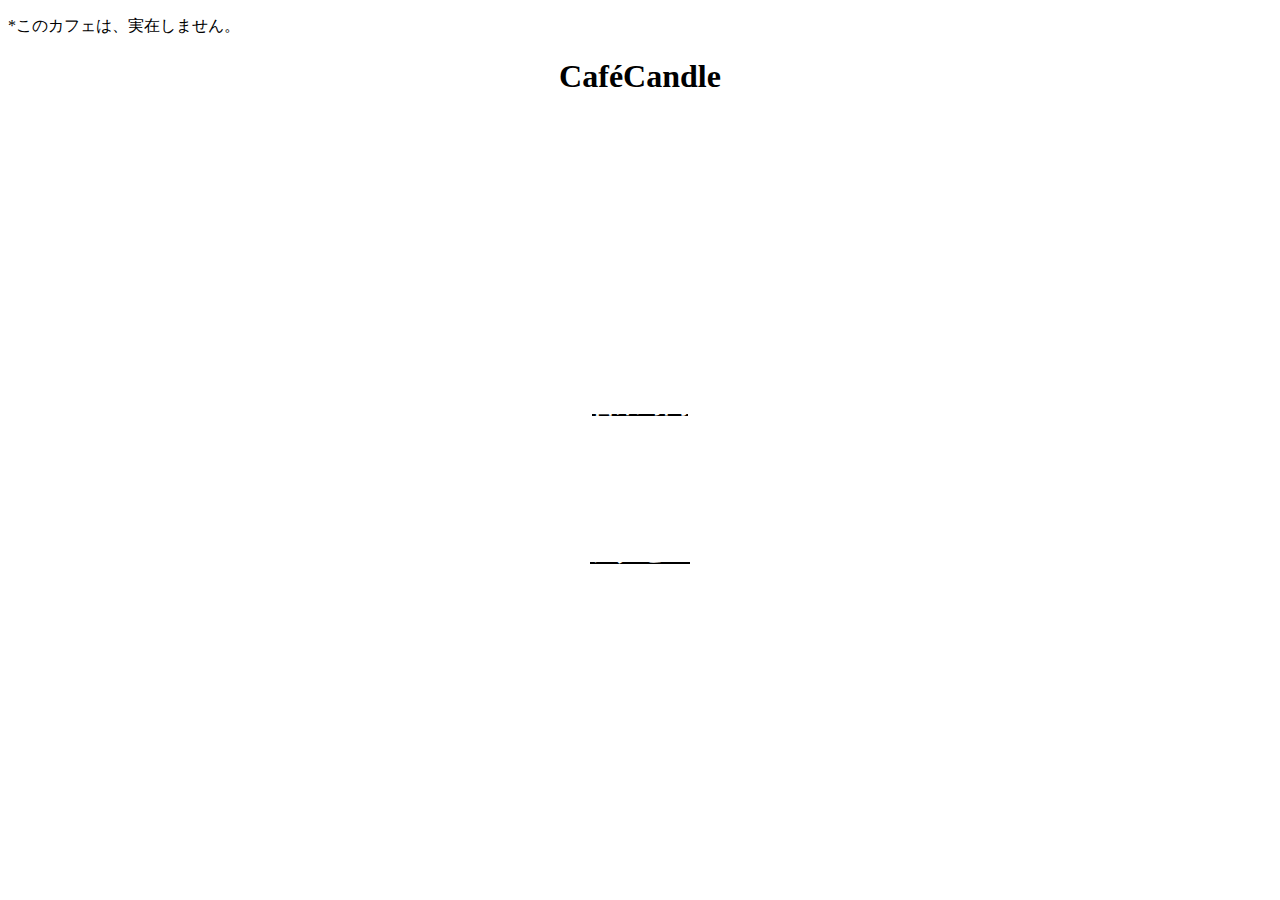
<file: Cafe.html>
<!DOCTYPE html>
<html>
  <head>
    <meta charset="UTF-8">
    <title>CaféCandle</title>
  </head>
  <header></header>
  <body background ="http://www.tmyun.com/mid/yun_1986.jpg">
    <p>*このカフェは、実在しません。</p>
    <h1 class ="title" style="text-align:center">CaféCandle</h1>
    <h3 class ="subtitle" style="text-align:right"　vertical-align = "top"><font color="#fff">ココの空はあなた色</font></h3><br/><br/><br/>
    <p style="text-align:center"><font color = "#fff">日々頑張り、疲れているあなたに<br>最上級の癒しをお届けします<br>好きな景色、好きな空間誰もいないこの場所で<br>この非日常を体感しませんか？</font></p><br/><br/>
    <h2 style="text-align:center"><u class="under"><font color="#fff">営業時間</font></u></h2>
    <h4 style="text-align:center"><font color="#fff">14:00 - 24:00</font></h4><br/><br/>
    <h2 style="text-align:center"><u class="under"><font color="#fff">アクセス</font></u></h2>
    <h4 style="text-align:center"><font color="#fff">恵比寿駅から徒歩５分<br>広尾タワー8階</font></h4>
  </body>
</html>
</file>
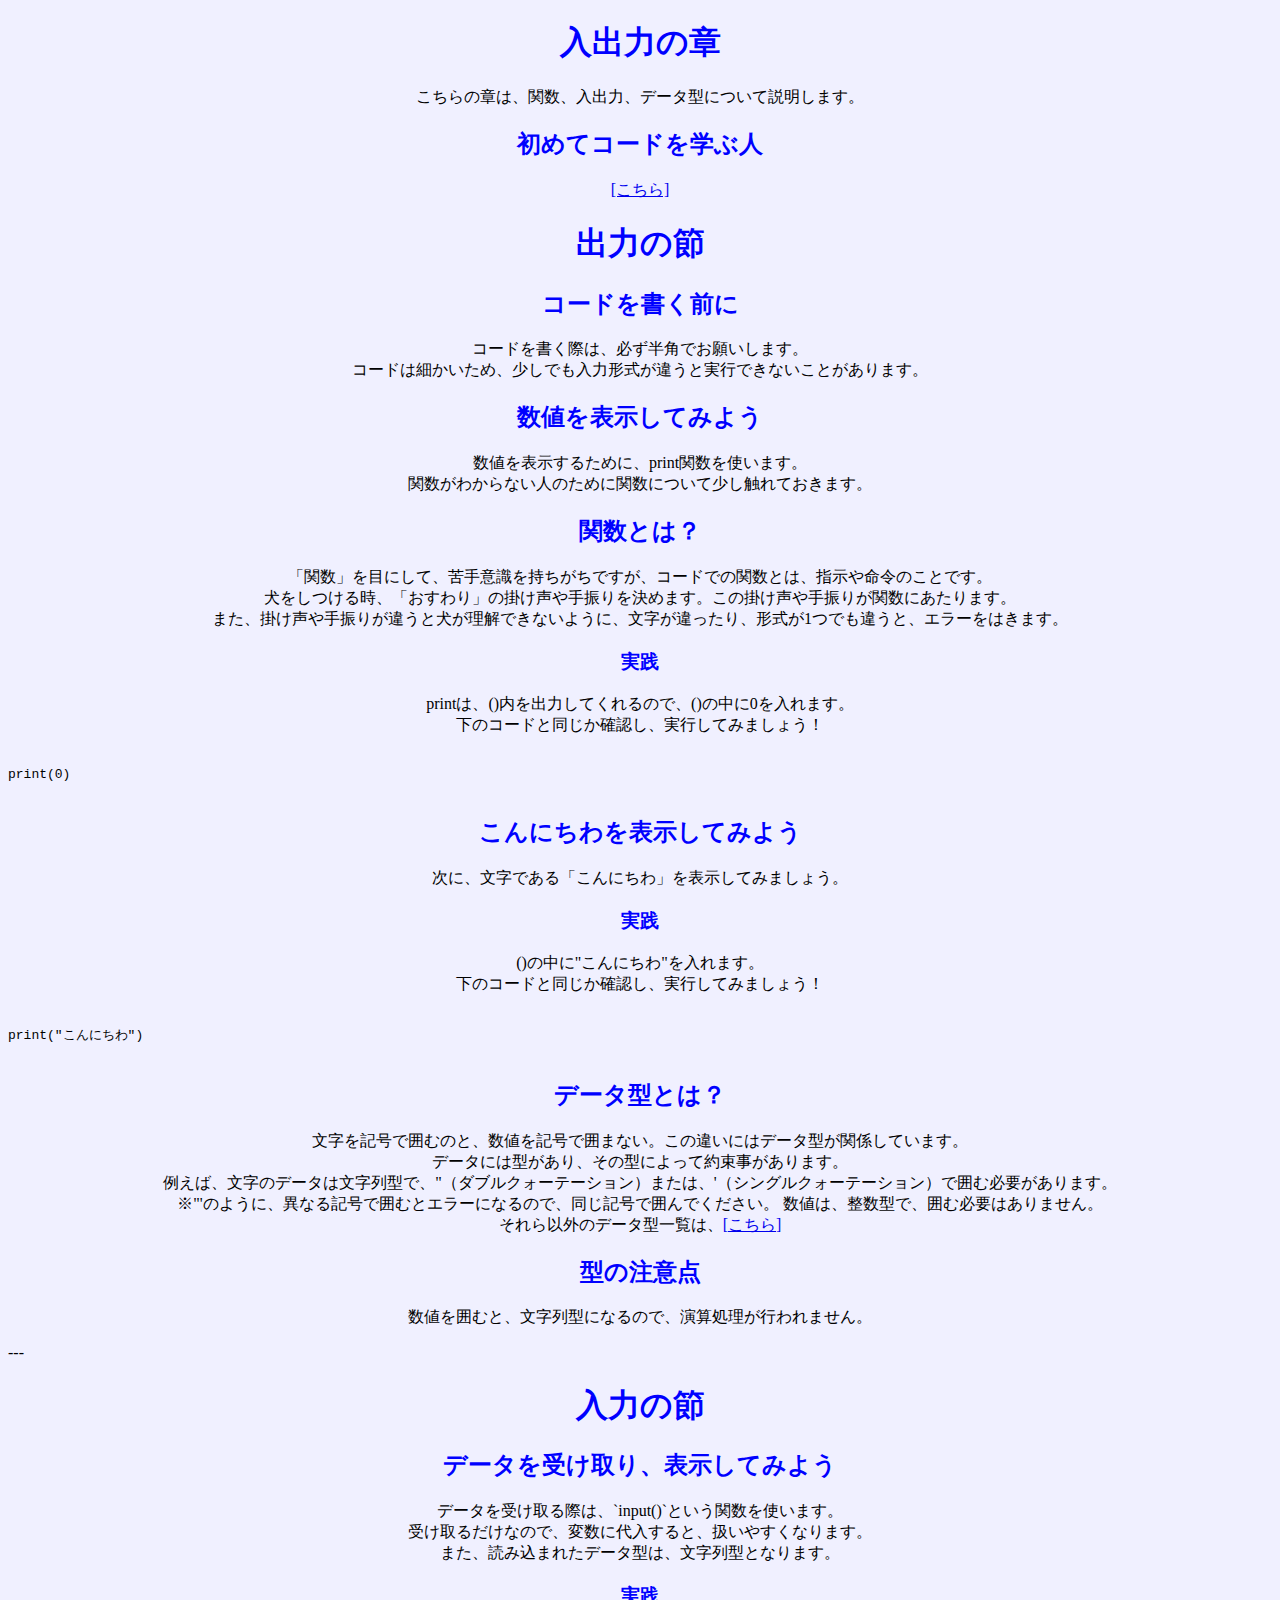
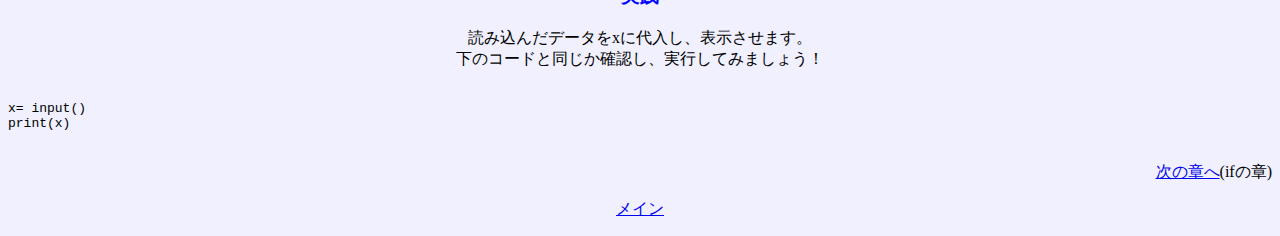
<file: Chapter01.html>
<!DOCTYPE html>
<html>
  <head>
    <meta charset="UTF-8">
    <link rel="stylesheet" href="Standerdstyle.css">
  </head>
  <body>
    <h1>入出力の章</h1>
    <p>
      こちらの章は、関数、入出力、データ型について説明します。
    </p>
    <h2>初めてコードを学ぶ人</h2>
    <p>
      <a href="../Chapter00.html">[こちら]</a>
    </p>
    <h1>出力の節</h1>
    <h2>コードを書く前に</h2>
    <p>
      コードを書く際は、必ず半角でお願いします。<br>
      コードは細かいため、少しでも入力形式が違うと実行できないことがあります。
    </p>
    <h2>数値を表示してみよう</h2>
    <p>
      数値を表示するために、print関数を使います。<br>
      関数がわからない人のために関数について少し触れておきます。
    </p>
    <h2>関数とは？</h2>
    <p>
      「関数」を目にして、苦手意識を持ちがちですが、コードでの関数とは、指示や命令のことです。<br>
      犬をしつける時、「おすわり」の掛け声や手振りを決めます。この掛け声や手振りが関数にあたります。<br>
      また、掛け声や手振りが違うと犬が理解できないように、文字が違ったり、形式が1つでも違うと、エラーをはきます。<br>
    </p>
    <h3>実践</h3>
    <p>
      printは、()内を出力してくれるので、()の中に0を入れます。<br>
      下のコードと同じか確認し、実行してみましょう！
    </p>
    <pre>
<code>
print(0)
</code>
</pre>
    <h2>こんにちわを表示してみよう</h2>
    <p>
      次に、文字である「こんにちわ」を表示してみましょう。
    </p>
    <h3>実践</h3>
    <p>
      ()の中に"こんにちわ"を入れます。<br>
      下のコードと同じか確認し、実行してみましょう！
    </p>
    <pre>
<code>
print("こんにちわ")
</code>
</pre>
    <h2>データ型とは？</h2>
    <p>
      文字を記号で囲むのと、数値を記号で囲まない。この違いにはデータ型が関係しています。<br>
      データには型があり、その型によって約束事があります。<br>
      例えば、文字のデータは文字列型で、"（ダブルクォーテーション）または、'（シングルクォーテーション）で囲む必要があります。<br>
      ※"'のように、異なる記号で囲むとエラーになるので、同じ記号で囲んでください。
      数値は、整数型で、囲む必要はありません。<br>
      それら以外のデータ型一覧は、<a href="Chapter05.html">[こちら]</a><br>
    </p>
    <h2>型の注意点</h2>
    <p>
      数値を囲むと、文字列型になるので、演算処理が行われません。<br>
    </p>
    ---
    <h1>入力の節</h1>
    <h2>データを受け取り、表示してみよう</h2>
    <p>
      データを受け取る際は、`input()`という関数を使います。<br>
      受け取るだけなので、変数に代入すると、扱いやすくなります。<br>
      また、読み込まれたデータ型は、文字列型となります。
    </p>
    <h3>実践</h3>
    <p>
      読み込んだデータをxに代入し、表示させます。<br>
      下のコードと同じか確認し、実行してみましょう！
    </p>
    <pre>
<code>
x= input()
print(x)
</code>
</pre>
    <p style="text-align:right">
      <a href="Chapter02.html">次の章へ</a>(ifの章)
    </p>
    <p style="text-align:center">
      <a href="Pymain.html">メイン</a>
    </p>
  </body>
</html>
</file>
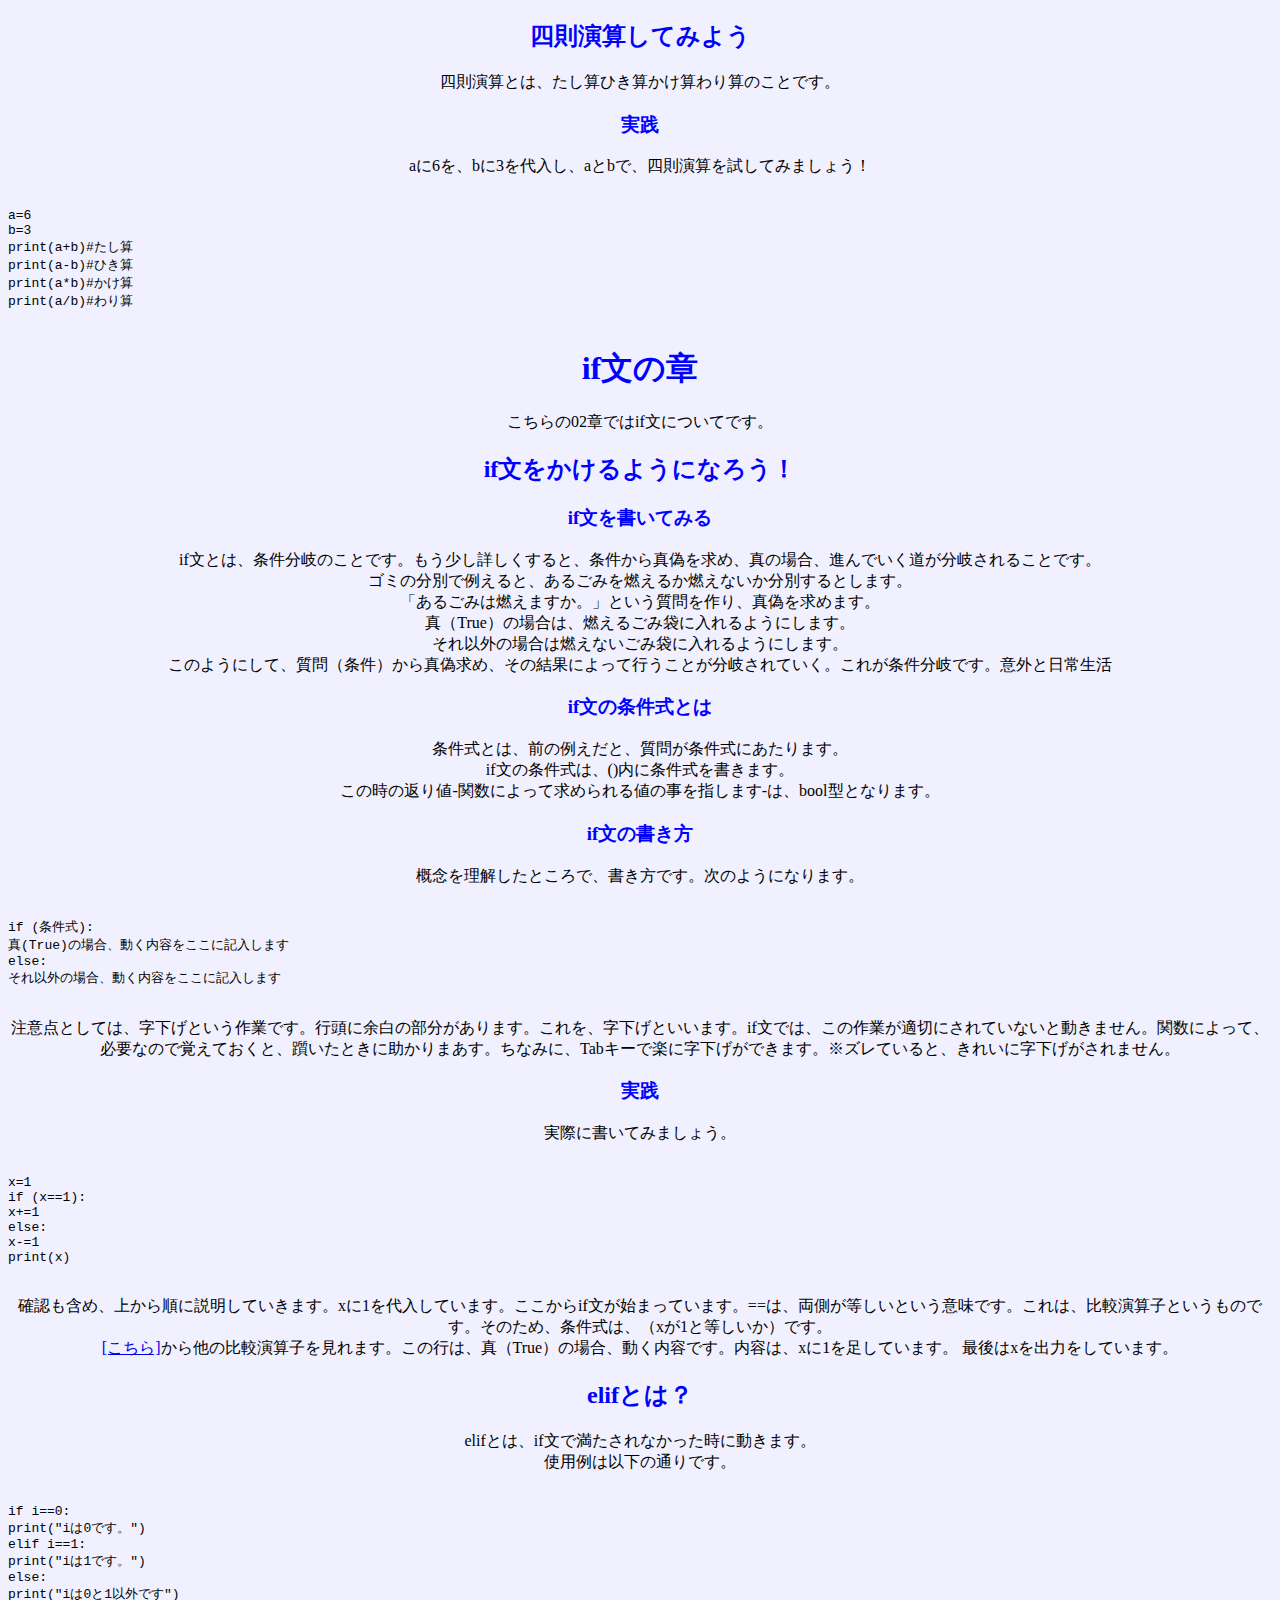
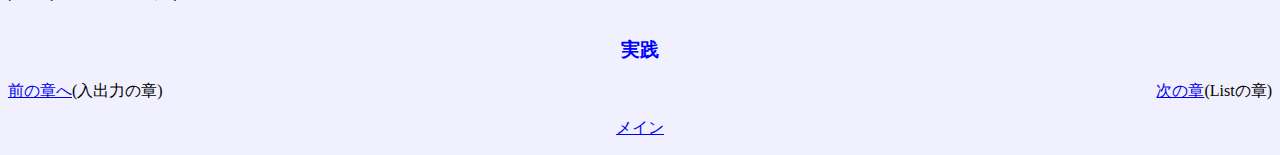
<file: Chapter02.html>
<!DOCTYPE html>
<html>
  <head>
    <meta charset="UTF-8">
    <link rel="stylesheet" href="Standerdstyle.css">
  </head>
  <body>
    <h2>四則演算してみよう</h2>
    <p>
      四則演算とは、たし算ひき算かけ算わり算のことです。
      <h3>実践</h3>
      <p>
        aに6を、bに3を代入し、aとbで、四則演算を試してみましょう！
        <pre>
<code>
a=6
b=3
print(a+b)#たし算
print(a-b)#ひき算
print(a*b)#かけ算
print(a/b)#わり算
</code>
</pre>
        <div class="Textcenter">
          <h1>if文の章</h1>
          <p>
            こちらの02章ではif文についてです。<br>
          </p>
          <h2>if文をかけるようになろう！</h2>
          <h3>if文を書いてみる</h3>
          <p>
            if文とは、条件分岐のことです。もう少し詳しくすると、条件から真偽を求め、真の場合、進んでいく道が分岐されることです。<br>
            ゴミの分別で例えると、あるごみを燃えるか燃えないか分別するとします。<br>
            「あるごみは燃えますか。」という質問を作り、真偽を求めます。<br>
            真（True）の場合は、燃えるごみ袋に入れるようにします。<br>
            それ以外の場合は燃えないごみ袋に入れるようにします。<br>
            このようにして、質問（条件）から真偽求め、その結果によって行うことが分岐されていく。これが条件分岐です。意外と日常生活<br>
          </p>
          <h3>if文の条件式とは</h3>
          <p>
            条件式とは、前の例えだと、質問が条件式にあたります。<br>
            if文の条件式は、()内に条件式を書きます。<br>
            この時の返り値-関数によって求められる値の事を指します-は、bool型となります。<br>
          </p>
          <h3>if文の書き方</h3>
          <p>
            概念を理解したところで、書き方です。次のようになります。
          </p>
          <pre>
<code>
if (条件式):
真(True)の場合、動く内容をここに記入します
else:
それ以外の場合、動く内容をここに記入します    
</code>
</pre>
          <p>
            注意点としては、字下げという作業です。行頭に余白の部分があります。これを、字下げといいます。if文では、この作業が適切にされていないと動きません。関数によって、必要なので覚えておくと、躓いたときに助かりまあす。ちなみに、Tabキーで楽に字下げができます。※ズレていると、きれいに字下げがされません。
          </p>
          <h3>実践</h3>
          <p>
            実際に書いてみましょう。
          </p>
          <pre>
<py-script>
x=1
if (x==1):
x+=1
else:
x-=1
print(x)
</py-script>
</pre>
          <p>
            確認も含め、上から順に説明していきます。xに1を代入しています。ここからif文が始まっています。==は、両側が等しいという意味です。これは、比較演算子というものです。そのため、条件式は、（xが1と等しいか）です。<br>
            <a href="Chapter06.hmtl">[こちら]</a>から他の比較演算子を見れます。この行は、真（True）の場合、動く内容です。内容は、xに1を足しています。 最後はxを出力をしています。
          </p>
          <h2>elifとは？</h2>
          <p>
            elifとは、if文で満たされなかった時に動きます。<br/>
            使用例は以下の通りです。<br/>
          </p>
          <pre>
<code>
if i==0:
print("iは0です。")
elif i==1:
print("iは1です。")
else:
print("iは0と1以外です")
</code>
</pre>
          <div class="Textcenter">
            <h3>実践</h3>
            <p>
            </p>
            <p>
              <DIV style="text-align:right;float:right;"><a href="Chapter03.html">次の章</a>(Listの章)</DIV>
              <a href="Chapter01.html">前の章へ</a>(入出力の章)
            </p>
            <p style="text-align:center">
              <a href="Pymain.html">メイン</a>
            </p>
</file>
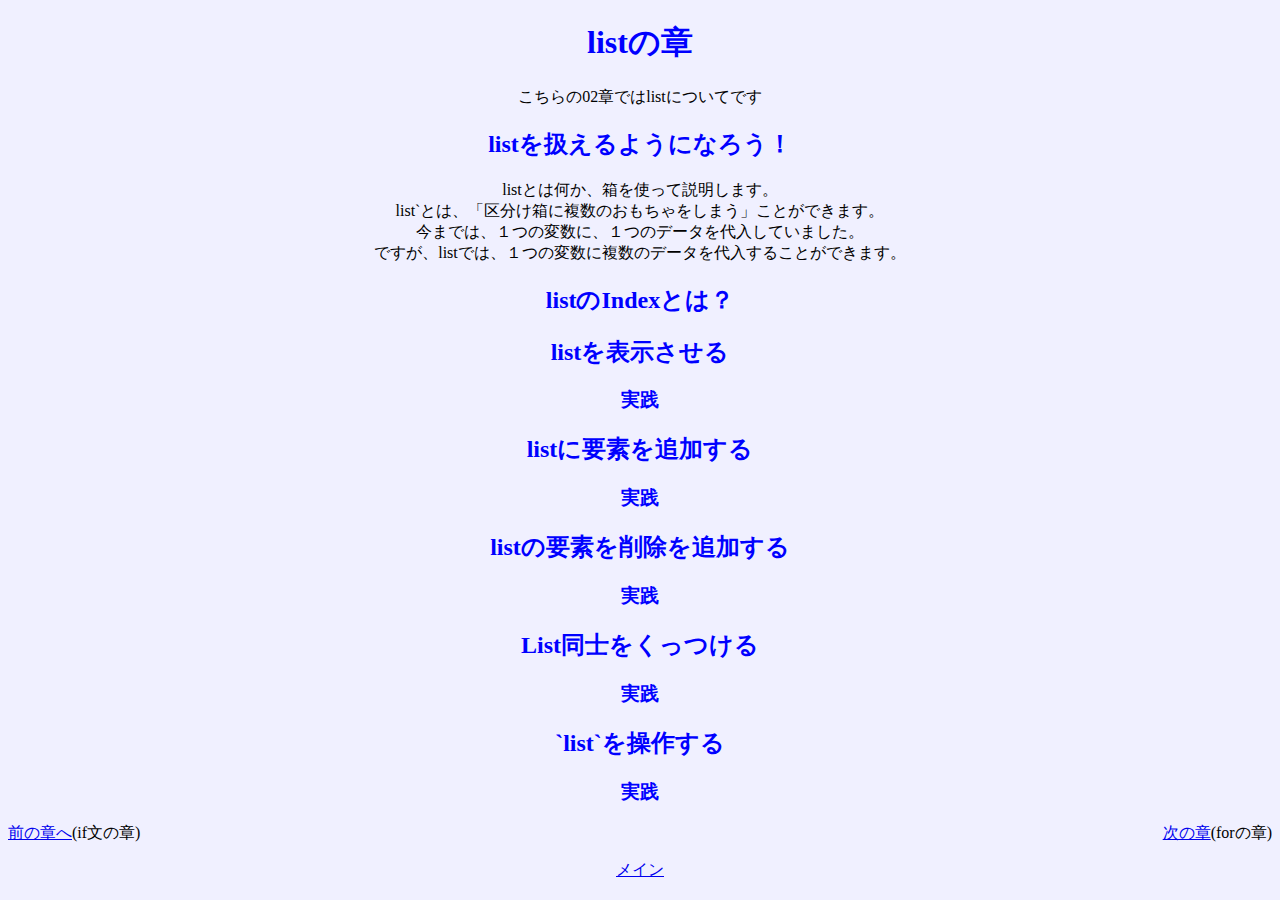
<file: Chapter03.html>
<!DOCTYPE html>
<html>
  <head>
    <meta charset="UTF-8">
    <title>Chapter03</title>
    <link rel="stylesheet" href="Standerdstyle.css">
  </head>
  <body>
    <h1>listの章</h1>
    <p>
      こちらの02章ではlistについてです
    </p>
    <h2>listを扱えるようになろう！</h2>
    <p>
      listとは何か、箱を使って説明します。<br>
      list`とは、「区分け箱に複数のおもちゃをしまう」ことができます。<br>
      今までは、１つの変数に、１つのデータを代入していました。<br>
      ですが、listでは、１つの変数に複数のデータを代入することができます。<br>
    </p>
    <h2>listのIndexとは？</h2>
    <p>

    </p>
    <h2>listを表示させる</h2>
    <p>

    </p>
    <h3>実践</h3>
    <p>

    </p>
    <h2>listに要素を追加する</h2>
    <p>

    </p>
    <h3>実践</h3>
    <p>

    </p>
    <h2>listの要素を削除を追加する</h2>
    <p>

    </p>
    <h3>実践</h3>
    <p>

    </p>
    <h2>List同士をくっつける</h2>
    <p>

    </p>
    <h3>実践</h3>
    <p>

    </p>
    <h2>`list`を操作する</h2>
    <p>

    </p>
    <h3>実践</h3>
    <p>

    </p>
    <p>
      <DIV style="text-align:right;float:right;"><a href="Chapter04.html">次の章</a>(forの章)</DIV>
      <a href="Chapter02.html">前の章へ</a>(if文の章)
    </p>
    <p style="text-align:center">
      <a href="Pymain.html">メイン</a>
    </p>
  </body>
</file>
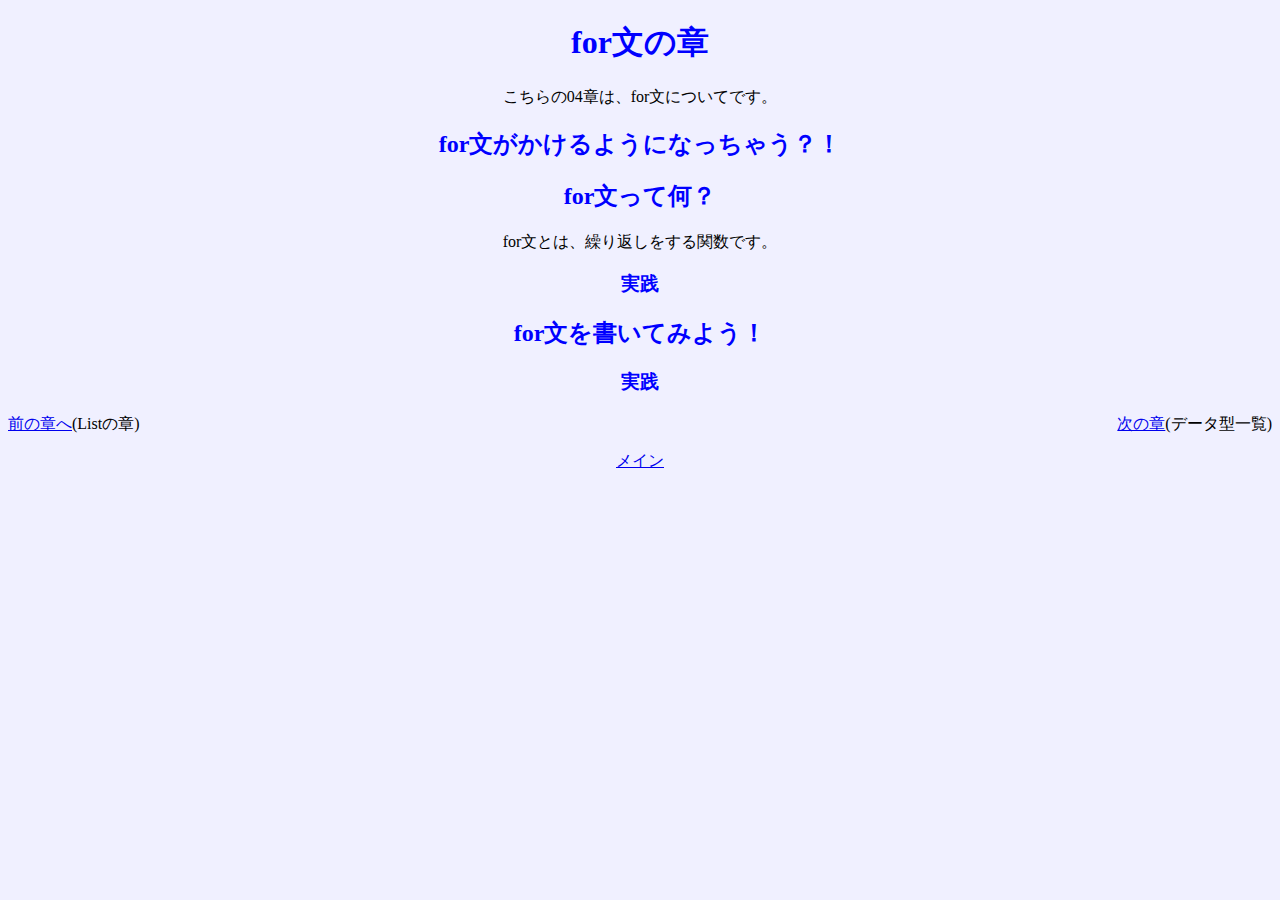
<file: Chapter04.html>
<!DOCTYPE html>
<html>
  <head>
    <meta charset="UTF-8">
    <title>Chapter04</title>
    <link rel="stylesheet" href="Standerdstyle.css">
  </head>
  <body>
    <h1>for文の章</h1>
    <p>
    こちらの04章は、for文についてです。
    </p>
    <h2>for文がかけるようになっちゃう？！</h2>  
    <h2>for文って何？</h2>
    <p>
    for文とは、繰り返しをする関数です。
    </p>
    <h3>実践</h3>
    <p>

    </p>
    <h2>for文を書いてみよう！</h2>
    <p>

    </p>
    <h3>実践</h3>  
    <p>
      
    </p>
    <p>
      <DIV style="text-align:right;float:right;"><a href="Chapter05.html">次の章</a>(データ型一覧)</DIV>
      <a href="Chapter03.html">前の章へ</a>(Listの章)
    </p>
    <p style="text-align:center">
      <a href="Pymain.html">メイン</a>
    </p>
  </body>
</html>
</file>
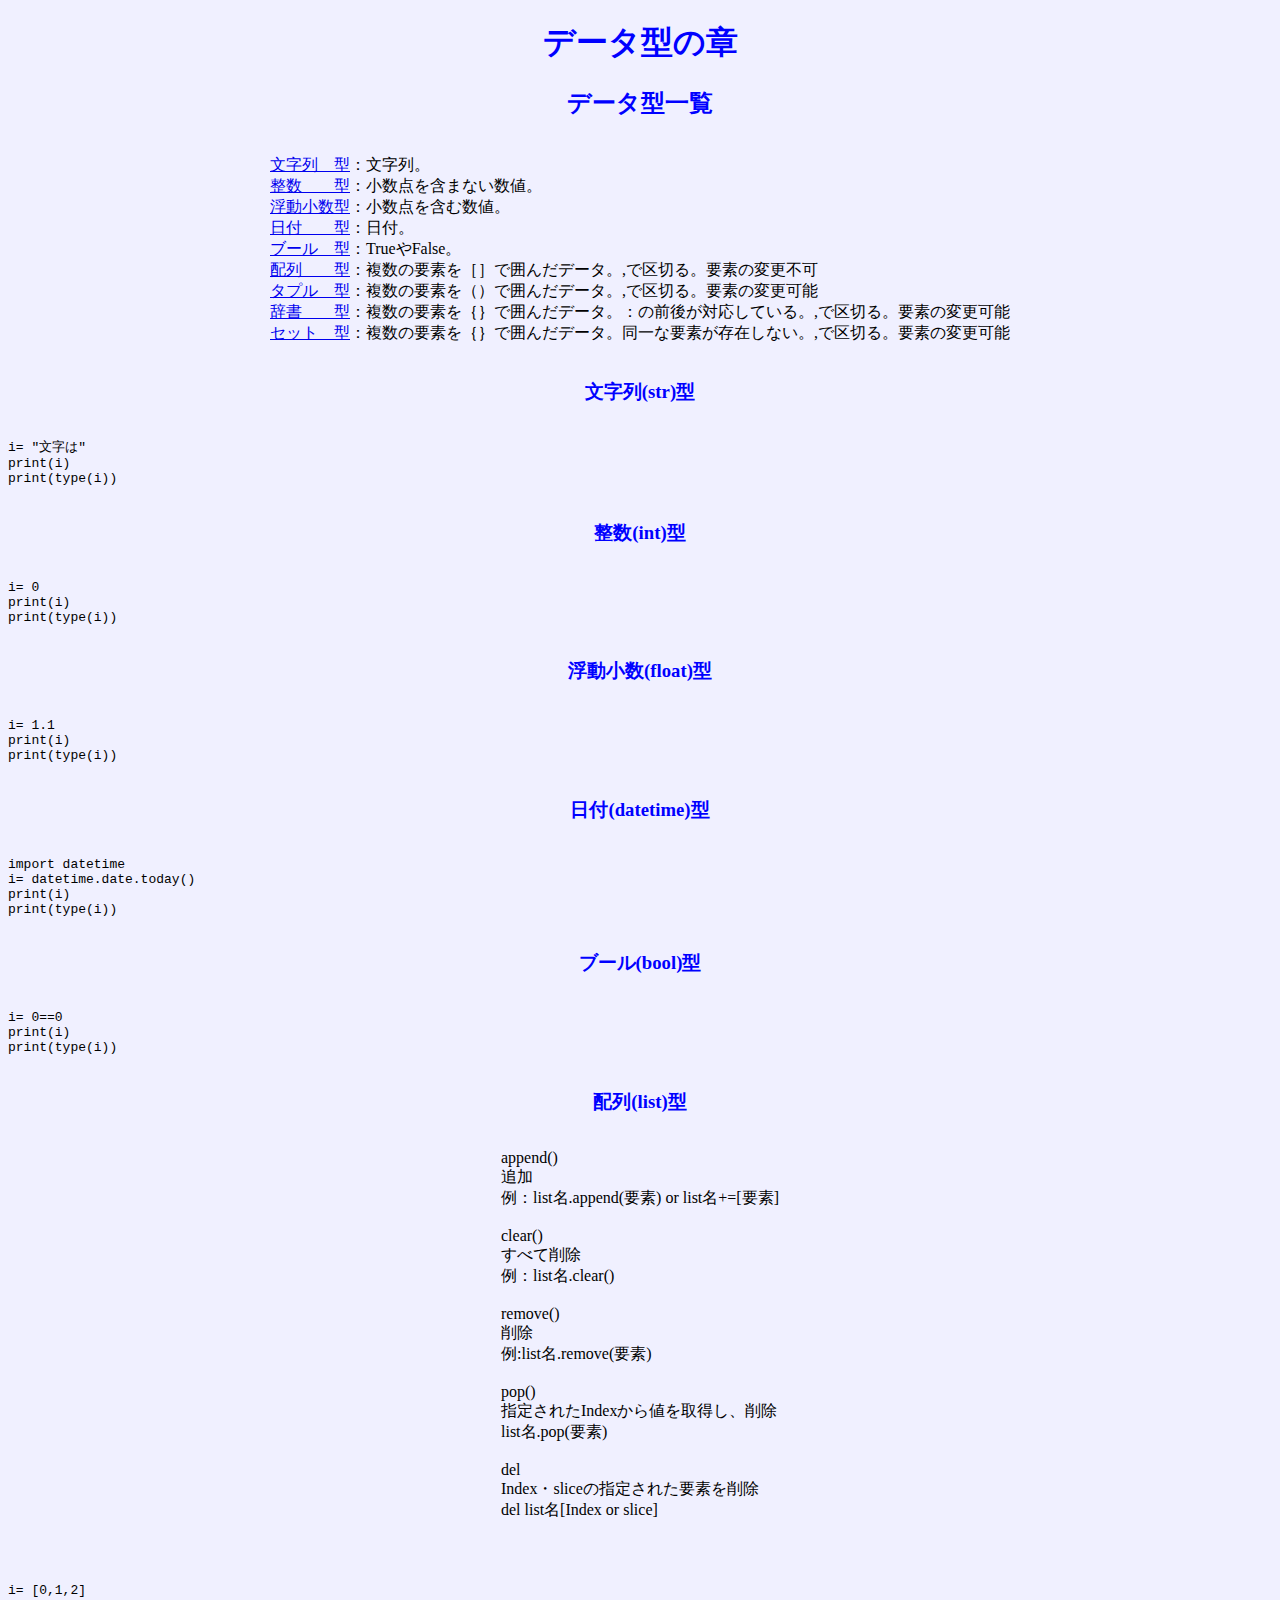
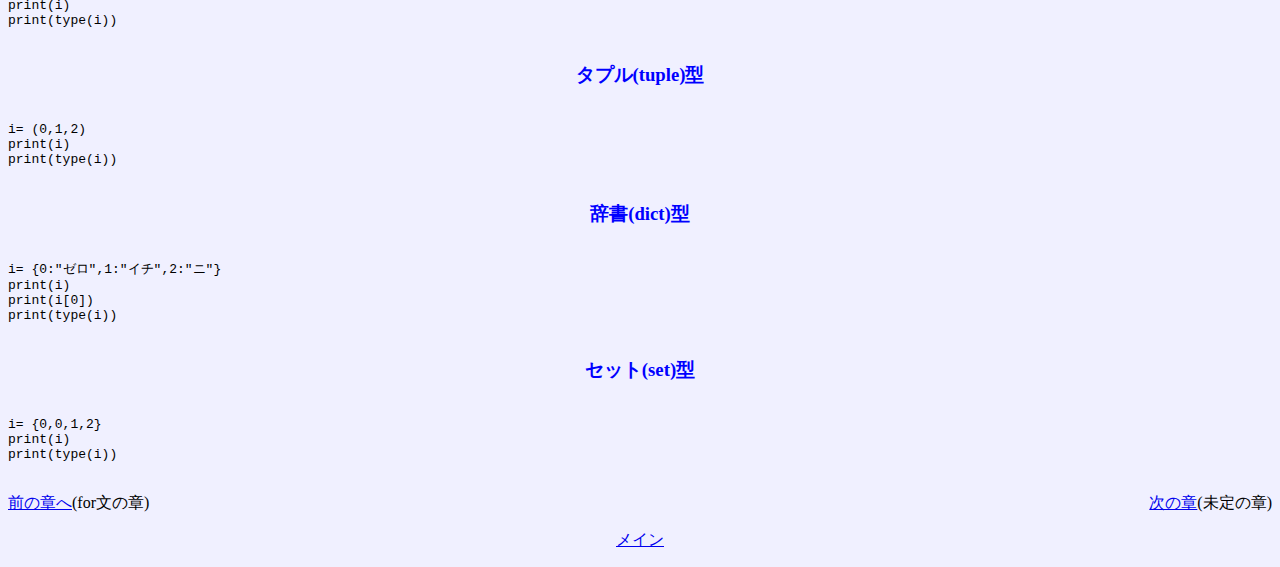
<file: Chapter05.html>
<!DOCTYPE html>
<html>
  <head>
    <meta charset="UTF-8">
    <title>Chapter05</title>
    <link rel="stylesheet" href="Standerdstyle.css">
  </head>
  <body>
    <h1>データ型の章</h1>
    <h2>データ型一覧</h2>
    <div class="center_box">
      <p>
        <a href="#文字列">文字列　型</a>：文字列。<br>
        <a href="#整数">整数　　型</a>：小数点を含まない数値。<br>
        <a href="#浮動小数">浮動小数型</a>：小数点を含む数値。<br>
        <a href="#日付">日付　　型</a>：日付。<br>
        <a href="#ブール">ブール　型</a>：TrueやFalse。<br>
        <a href="#配列">配列　　型</a>：複数の要素を［］で囲んだデータ。,で区切る。要素の変更不可<br>
        <a href="#タプル">タプル　型</a>：複数の要素を（）で囲んだデータ。,で区切る。要素の変更可能<br>
        <a href="#辞書">辞書　　型</a>：複数の要素を｛｝で囲んだデータ。：の前後が対応している。,で区切る。要素の変更可能<br>
        <a href="#セット">セット　型</a>：複数の要素を｛｝で囲んだデータ。同一な要素が存在しない。,で区切る。要素の変更可能<br>
      </p>
    </div>

    <h3><a id="文字列">文字列(str)型</a></h3>
    <pre>
<code>
i= "文字は"
print(i)
print(type(i))          
</code>
</pre>      
    <h3><a id="整数">整数(int)型</a></h3>
    <pre>
<code>
i= 0
print(i)
print(type(i))          
</code>
</pre>
    <h3><a id="浮動小数">浮動小数(float)型</a></h3>
    <pre>
<code>
i= 1.1
print(i)
print(type(i))          
</code>
</pre>
    <h3><a id="日付">日付(datetime)型</a></h3>
    <pre>
<code>
import datetime
i= datetime.date.today()
print(i)
print(type(i))
</code>
</pre>
    <h3><a id="ブール">ブール(bool)型</a></h3>
    <pre>
<code>
i= 0==0 
print(i)
print(type(i))
</code>
</pre>
    <h3><a id="配列">配列(list)型</a></h3>
    <div class="center_box">
      <p>
        append()<br>
        追加<br>
        例：list名.append(要素) or list名+=[要素]<br><br>

        clear()<br>
        すべて削除<br>
        例：list名.clear()<br><br>

        remove()<br>
        削除<br>
        例:list名.remove(要素)<br><br>

        pop()<br>
        指定されたIndexから値を取得し、削除<br> 
        list名.pop(要素)<br><br>

        del<br> 
        Index・sliceの指定された要素を削除<br>
        del list名[Index or slice]<br><br>
      </p>
    </div>
    <pre>
<code>
i= [0,1,2]
print(i)
print(type(i))
</code>
</pre>
    <h3><a id="タプル">タプル(tuple)型</a></h3>
    <pre>
<code>
i= (0,1,2)
print(i)
print(type(i))
</code>
</pre>
    <h3><a id="辞書">辞書(dict)型</a></h3>
    <pre>
<code>
i= {0:"ゼロ",1:"イチ",2:"ニ"}
print(i)
print(i[0])
print(type(i))
</code>
</pre>
    <h3><a id="セット">セット(set)型</a></h3>
    <pre>
<code>
i= {0,0,1,2}
print(i)
print(type(i))
</code>
</pre>
    <p>
      <DIV style="text-align:right;float:right;"><a href="Chapter06.html">次の章</a>(未定の章)</DIV>
      <a href="Chapter04.html">前の章へ</a>(for文の章)
    </p>
    <p style="text-align:center">
      <a href="Pymain.html">メイン</a>
    </p>
  </body>
</file>
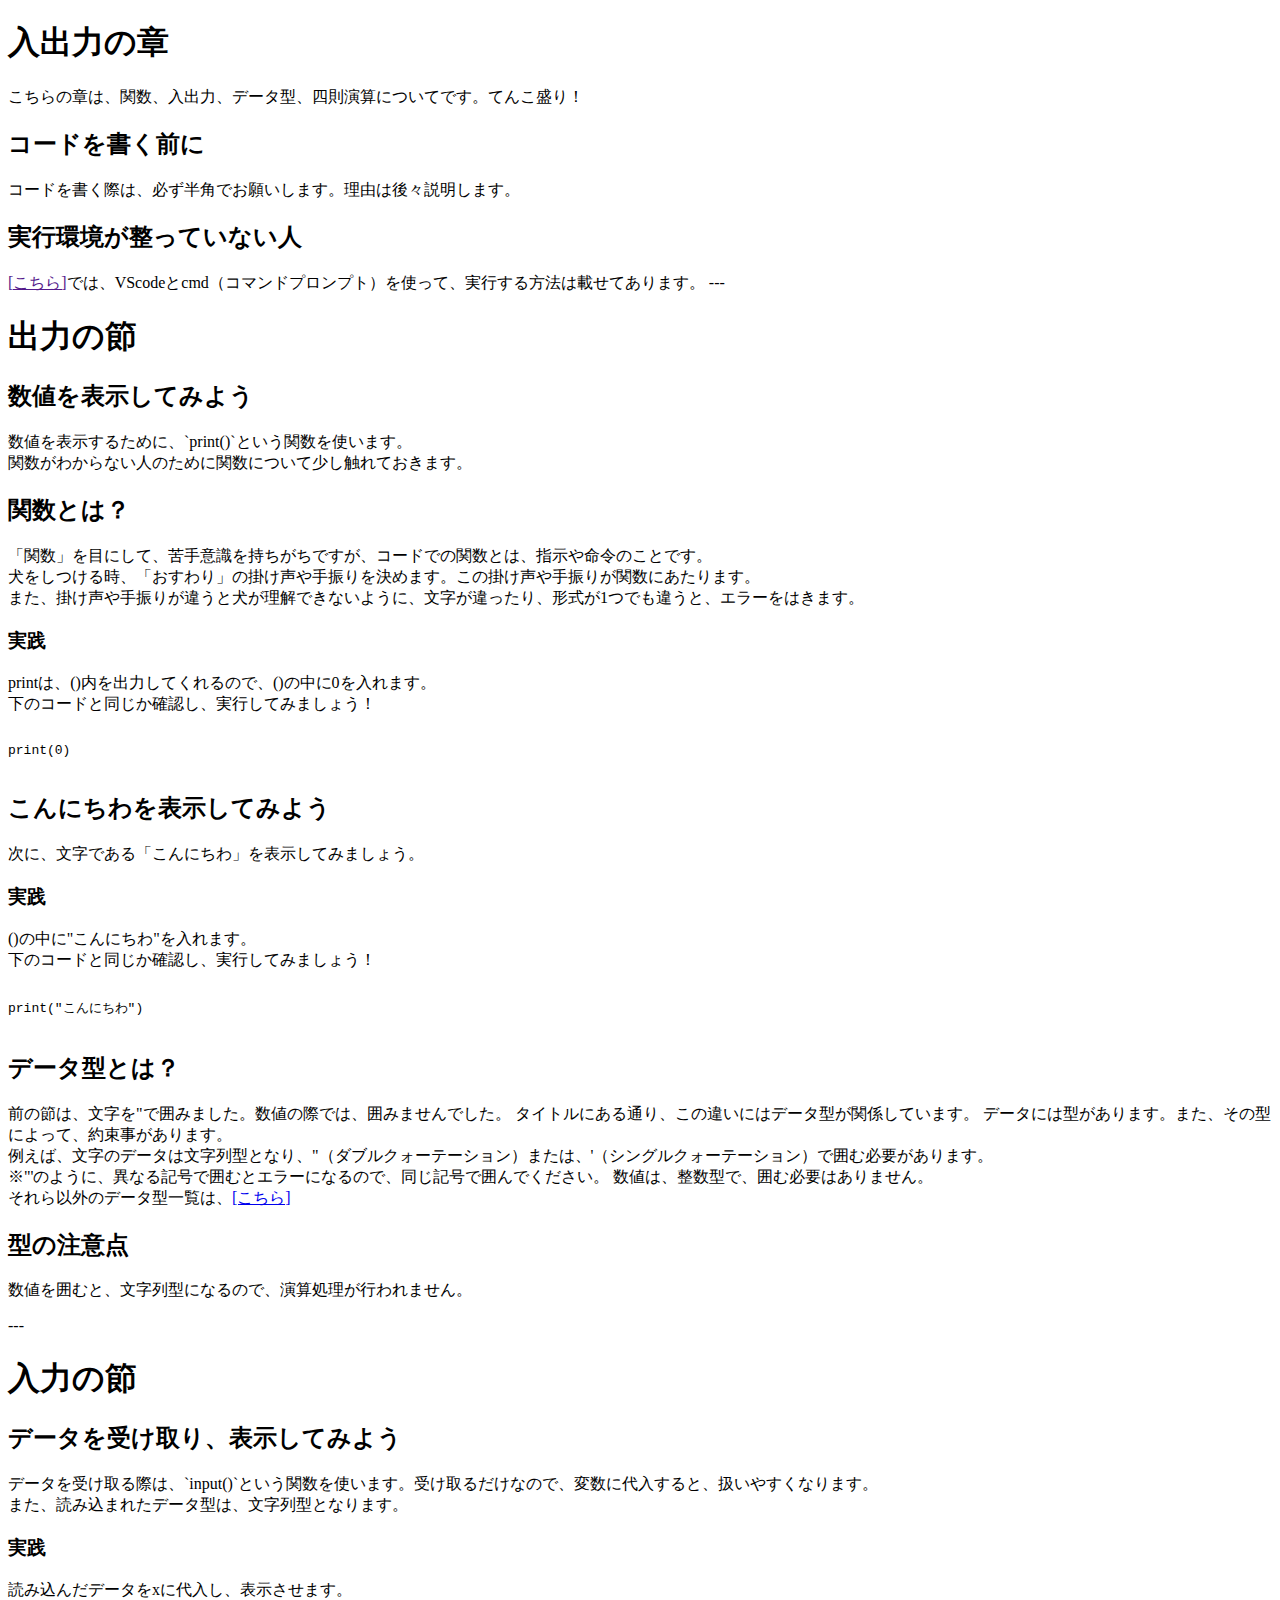
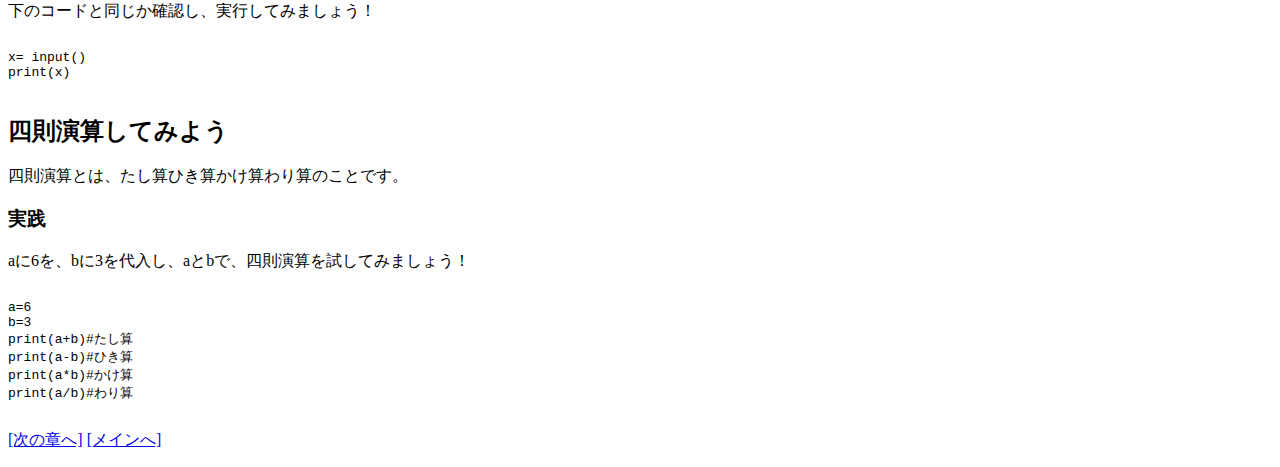
<file: Py_Chapter01.html>
<!DOCTYPE html>
<html>
  <head>
    <meta charset="UTF-8">
  </head>
  <body>
    <p>
      <h1>入出力の章</h1>
      こちらの章は、関数、入出力、データ型、四則演算についてです。てんこ盛り！    <h2>コードを書く前に</h2>
      コードを書く際は、必ず半角でお願いします。理由は後々説明します。
      <h2>実行環境が整っていない人</h2>
      <a href="">[こちら]</a>では、VScodeとcmd（コマンドプロンプト）を使って、実行する方法は載せてあります。

      ---

      <h1>出力の節</h1>
      <h2>数値を表示してみよう</h2>
      数値を表示するために、`print()`という関数を使います。<br>
      関数がわからない人のために関数について少し触れておきます。
      <h2>関数とは？</h2>
      「関数」を目にして、苦手意識を持ちがちですが、コードでの関数とは、指示や命令のことです。<br>
      犬をしつける時、「おすわり」の掛け声や手振りを決めます。この掛け声や手振りが関数にあたります。<br>
      また、掛け声や手振りが違うと犬が理解できないように、文字が違ったり、形式が1つでも違うと、エラーをはきます。<br>
      <h3>実践</h3>
      printは、()内を出力してくれるので、()の中に0を入れます。<br>
      下のコードと同じか確認し、実行してみましょう！
      <pre>
<code>
print(0)
</code>
</pre>
      <h2>こんにちわを表示してみよう</h2>
      次に、文字である「こんにちわ」を表示してみましょう。
      <h3>実践</h3>
      ()の中に"こんにちわ"を入れます。<br>
      下のコードと同じか確認し、実行してみましょう！
      <pre>
<code>
print("こんにちわ")
</code>
</pre>

      <h2>データ型とは？</h2>
      前の節は、文字を"で囲みました。数値の際では、囲みませんでした。
      タイトルにある通り、この違いにはデータ型が関係しています。
      データには型があります。また、その型によって、約束事があります。<br>
      例えば、文字のデータは文字列型となり、"（ダブルクォーテーション）または、'（シングルクォーテーション）で囲む必要があります。<br>
      ※"'のように、異なる記号で囲むとエラーになるので、同じ記号で囲んでください。
      数値は、整数型で、囲む必要はありません。<br>
      それら以外のデータ型一覧は、<a href="Chapter05.html">[こちら]</a><br>
      <h2>型の注意点</h2>
      数値を囲むと、文字列型になるので、演算処理が行われません。<br>
    </p>
    ---
    <p>
      <h1>入力の節</h1>
      <h2>データを受け取り、表示してみよう</h2>
      データを受け取る際は、`input()`という関数を使います。受け取るだけなので、変数に代入すると、扱いやすくなります。<br>
      また、読み込まれたデータ型は、文字列型となります。
      <h3>実践</h3>
      読み込んだデータをxに代入し、表示させます。<br>
      下のコードと同じか確認し、実行してみましょう！
      <pre>
<code>
x= input()
print(x)
</code>
</pre>
      <h2>四則演算してみよう</h2>
      四則演算とは、たし算ひき算かけ算わり算のことです。
      <h3>実践</h3>
      aに6を、bに3を代入し、aとbで、四則演算を試してみましょう！
      <pre>
<code>
a=6
b=3
print(a+b)#たし算
print(a-b)#ひき算
print(a*b)#かけ算
print(a/b)#わり算
</code>
</pre>
      <a href="Chapter02.html">[次の章へ]</a>
      <a href="Pymain.html">[メインへ]</a>
    </p>
  </body>
</html>
</file>
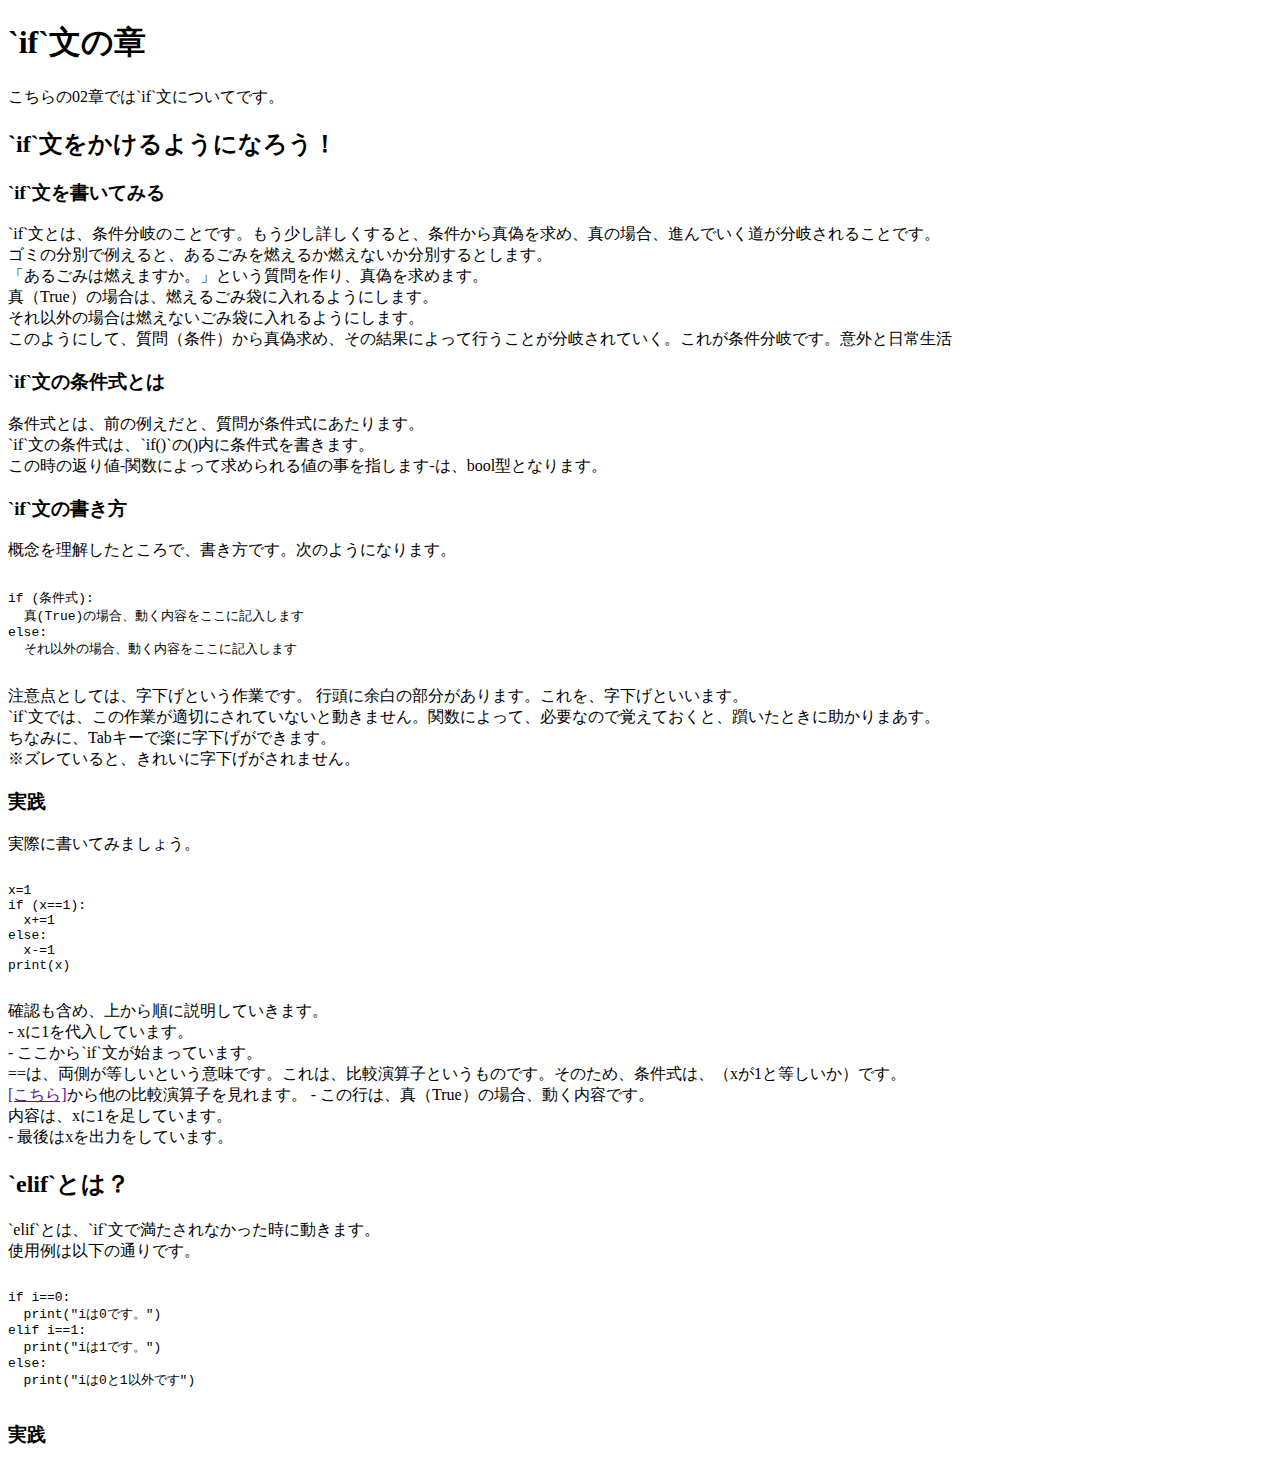
<file: Py_Chapter02.html>
<!DOCTYPE html>
<html>
  <head>
    <meta charset="UTF-8">
  </head>
  <body>
    <p>
      <h1>`if`文の章</h1>
      こちらの02章では`if`文についてです。<br>
      <h2>`if`文をかけるようになろう！</h2>
      <h3>`if`文を書いてみる</h3>
      `if`文とは、条件分岐のことです。もう少し詳しくすると、条件から真偽を求め、真の場合、進んでいく道が分岐されることです。<br>
      ゴミの分別で例えると、あるごみを燃えるか燃えないか分別するとします。<br>
      「あるごみは燃えますか。」という質問を作り、真偽を求めます。<br>
      真（True）の場合は、燃えるごみ袋に入れるようにします。<br>
      それ以外の場合は燃えないごみ袋に入れるようにします。<br>
      このようにして、質問（条件）から真偽求め、その結果によって行うことが分岐されていく。これが条件分岐です。意外と日常生活<br>
      <h3>`if`文の条件式とは</h3>
      条件式とは、前の例えだと、質問が条件式にあたります。<br>
      `if`文の条件式は、`if()`の()内に条件式を書きます。<br>
      この時の返り値-関数によって求められる値の事を指します-は、bool型となります。<br>
    </p>
    <p>
      <h3>`if`文の書き方</h3>
      概念を理解したところで、書き方です。次のようになります。
      <pre>
<code>
if (条件式):
  真(True)の場合、動く内容をここに記入します
else:
  それ以外の場合、動く内容をここに記入します    
</code>
</pre>
      注意点としては、字下げという作業です。
      行頭に余白の部分があります。これを、字下げといいます。<br>
      `if`文では、この作業が適切にされていないと動きません。関数によって、必要なので覚えておくと、躓いたときに助かりまあす。<br>
      ちなみに、Tabキーで楽に字下げができます。<br>
      ※ズレていると、きれいに字下げがされません。

      <h3>実践</h3>
      実際に書いてみましょう。
      <pre>
<py-script>
x=1
if (x==1):
  x+=1
else:
  x-=1
print(x)
</py-script>
</pre>

      確認も含め、上から順に説明していきます。<br>
      - xに1を代入しています。<br/>
      - ここから`if`文が始まっています。<br>
      ==は、両側が等しいという意味です。これは、比較演算子というものです。そのため、条件式は、（xが1と等しいか）です。<br>
      <a href="">[こちら]</a>から他の比較演算子を見れます。
      - この行は、真（True）の場合、動く内容です。<br>
      内容は、xに1を足しています。<br/>
      - 最後はxを出力をしています。
    </p>
    <h2>`elif`とは？</h2>
    `elif`とは、`if`文で満たされなかった時に動きます。<br/>
    使用例は以下の通りです。<br/>
    <pre>
<code>
if i==0:
  print("iは0です。")
elif i==1:
  print("iは1です。")
else:
  print("iは0と1以外です")
</code>
</pre>
    <h3>実践</h3>
</file>
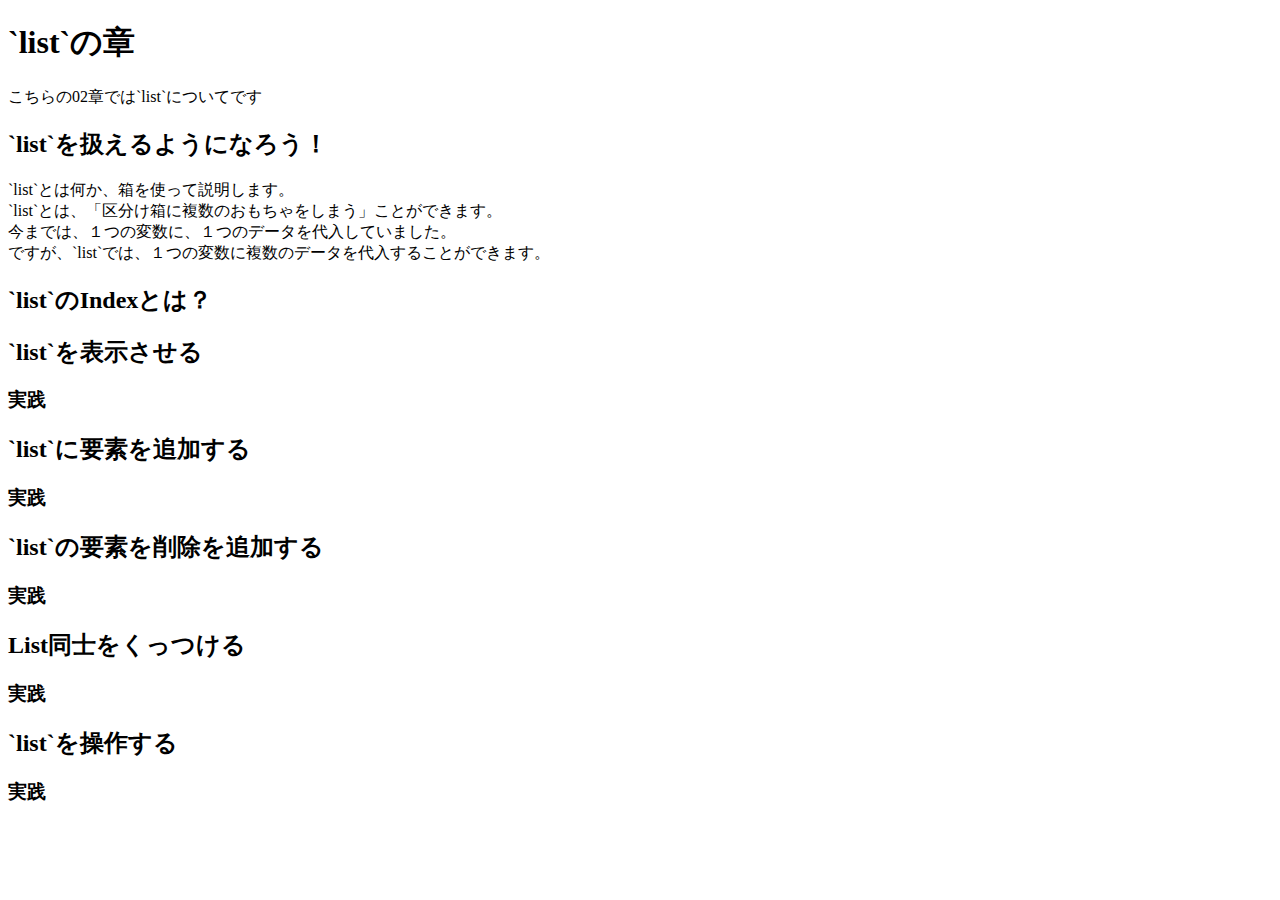
<file: Py_Chapter03.html>
<!DOCTYPE html>
<html>
  <head>
    <meta charset="UTF-8">
  </head>
  <body>
    <p>
      <h1>`list`の章</h1>
      こちらの02章では`list`についてです
      <h2>`list`を扱えるようになろう！</h2>
      `list`とは何か、箱を使って説明します。<br>
      `list`とは、「区分け箱に複数のおもちゃをしまう」ことができます。<br>
      今までは、１つの変数に、１つのデータを代入していました。<br>
      ですが、`list`では、１つの変数に複数のデータを代入することができます。<br>

      <h2>`list`のIndexとは？</h2>

      <h2>`list`を表示させる</h2>

      <h3>実践</h3>
      <h2>`list`に要素を追加する</h2>

      <h3>実践</h3>
      <h2>`list`の要素を削除を追加する</h2>

      <h3>実践</h3>
      <h2>List同士をくっつける</h2>

      <h3>実践</h3>
      <h2>`list`を操作する</h2>

      <h3>実践</h3>
    </p>
  </body>
</file>
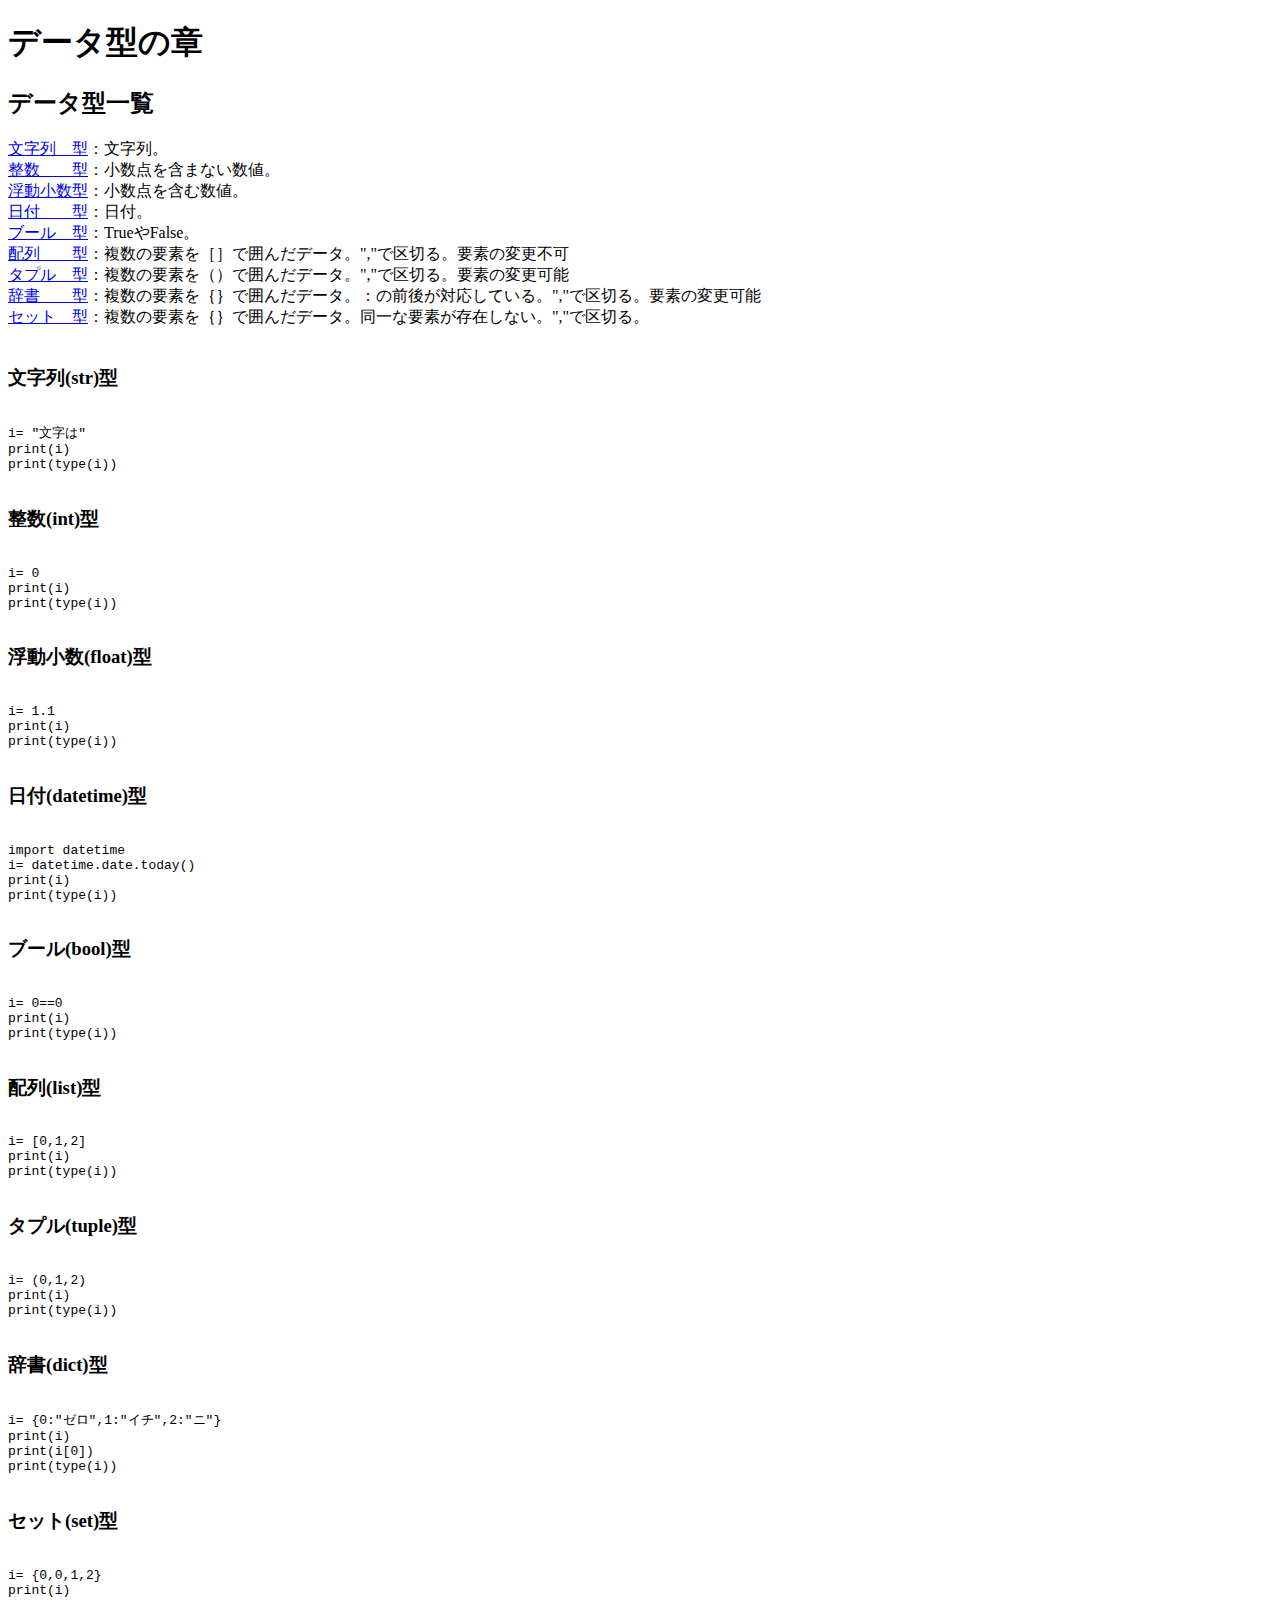
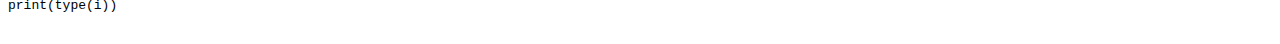
<file: Py_Chapter05.html>
<!DOCTYPE html>
<html>
  <head>
    <meta charset="UTF-8">
  </head>
  <body>
    <p>
      <h1>データ型の章</h1>
      <h2>データ型一覧</h2>
      <a href="#文字列">文字列　型</a>：文字列。<br>
      <a href="#整数">整数　　型</a>：小数点を含まない数値。<br>
      <a href="#浮動小数">浮動小数型</a>：小数点を含む数値。<br>
      <a href="#日付">日付　　型</a>：日付。<br>
      <a href="#ブール">ブール　型</a>：TrueやFalse。<br>
      <a href="#配列">配列　　型</a>：複数の要素を［］で囲んだデータ。","で区切る。要素の変更不可<br>
      <a href="#タプル">タプル　型</a>：複数の要素を（）で囲んだデータ。","で区切る。要素の変更可能<br>
      <a href="#辞書">辞書　　型</a>：複数の要素を｛｝で囲んだデータ。：の前後が対応している。","で区切る。要素の変更可能<br>
      <a href="#セット">セット　型</a>：複数の要素を｛｝で囲んだデータ。同一な要素が存在しない。","で区切る。<br>
      <br>
      <h3><a id="文字列">文字列(str)型</a></h3>
      <pre>
<code>
i= "文字は"
print(i)
print(type(i))          
</code>
</pre>      
      <h3><a id="整数">整数(int)型</a></h3>
      <pre>
<code>
i= 0
print(i)
print(type(i))          
</code>
</pre>
      <h3><a id="浮動小数">浮動小数(float)型</a></h3>
      <pre>
<code>
i= 1.1
print(i)
print(type(i))          
</code>
</pre>
      <h3><a id="日付">日付(datetime)型</a></h3>
      <pre>
<code>
import datetime
i= datetime.date.today()
print(i)
print(type(i))
</code>
</pre>
      <h3><a id="ブール">ブール(bool)型</a></h3>
      <pre>
<code>
i= 0==0 
print(i)
print(type(i))
</code>
</pre>
      <h3><a id="配列">配列(list)型</a></h3>
      <pre>
<code>
i= [0,1,2]
print(i)
print(type(i))
</code>
</pre>
      <h3><a id="タプル">タプル(tuple)型</a></h3>
      <pre>
<code>
i= (0,1,2)
print(i)
print(type(i))
</code>
</pre>
      <h3><a id="辞書">辞書(dict)型</a></h3>
      <pre>
<code>
i= {0:"ゼロ",1:"イチ",2:"ニ"}
print(i)
print(i[0])
print(type(i))
</code>
</pre>
      <h3><a id="セット">セット(set)型</a></h3>
      <pre>
<code>
i= {0,0,1,2}
print(i)
print(type(i))
</code>
</pre>
    </p>
  </body>
</file>
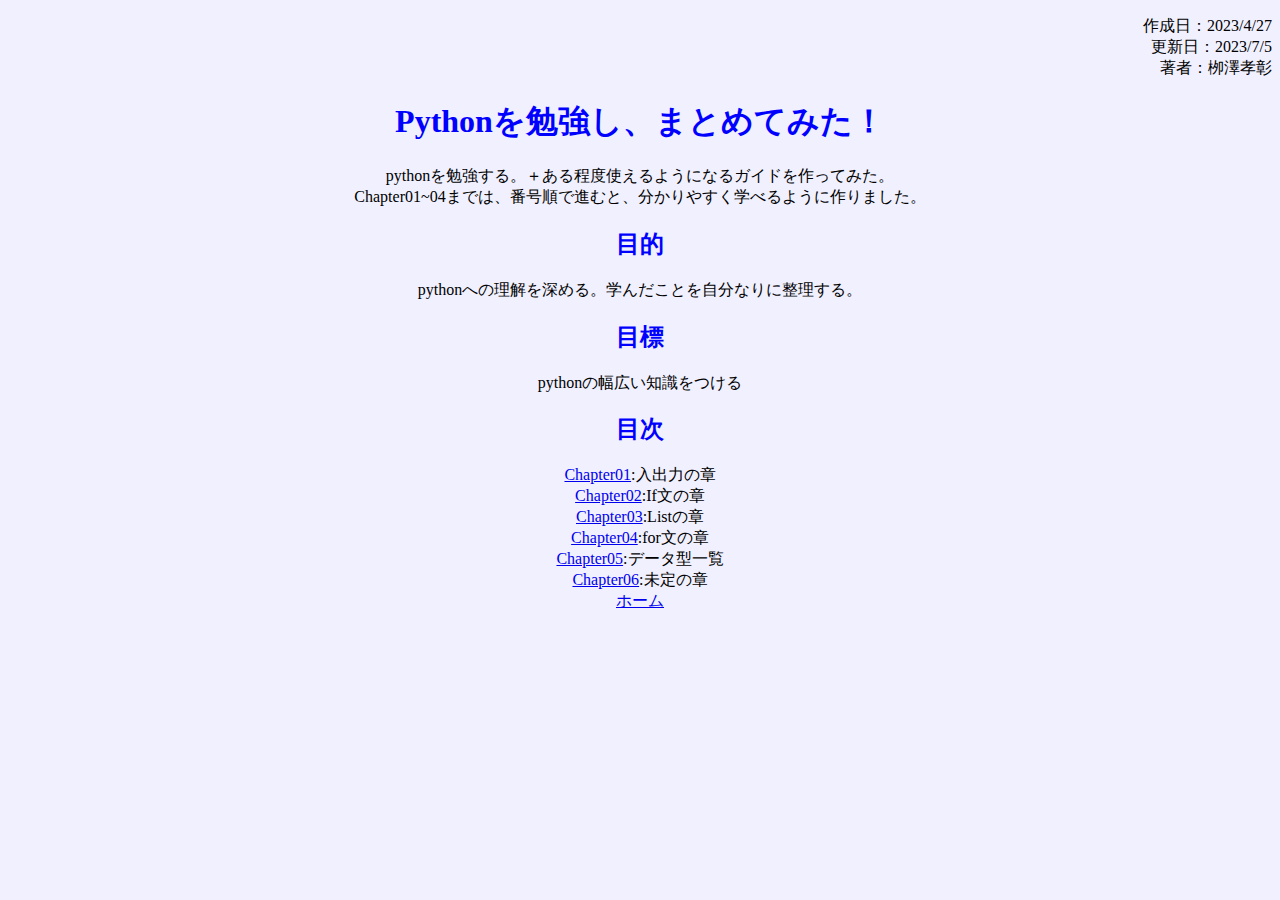
<file: Pymain.html>
<!DOCTYPE html>
<html>
  <head>
    <title>Study_Python</title>
    <meta charset="UTF-8">
    <link rel="stylesheet" href="Standerdstyle.css">
  </head>
  <body>
    <p class="author">
      作成日：2023/4/27<br>
      更新日：2023/7/5<br>
      著者：栁澤孝彰<br>
    </p>
    <h1>Pythonを勉強し、まとめてみた！</h1>
    <p>
      pythonを勉強する。＋ある程度使えるようになるガイドを作ってみた。<br>
      Chapter01~04までは、番号順で進むと、分かりやすく学べるように作りました。
    </p>
    <h2>目的</h2>
    <p>
      pythonへの理解を深める。学んだことを自分なりに整理する。
    </p>
    <h2>目標</h2>
    <p>
      pythonの幅広い知識をつける
    </p>
    <h2>目次</h2>
    <p>
      <a href="Chapter01.html">Chapter01</a>:入出力の章<br>
      <a href="Chapter02.html">Chapter02</a>:If文の章<br>
      <a href="Chapter03.html">Chapter03</a>:Listの章<br>
      <a href="Chapter04.html">Chapter04</a>:for文の章<br>
      <a href="Chapter05.html">Chapter05</a>:データ型一覧<br>
      <a href="Chapter06.html">Chapter06</a>:未定の章<br>
      <a href="../../index.html">ホーム</a> 
    </p>
  </body>
</html>
</file>
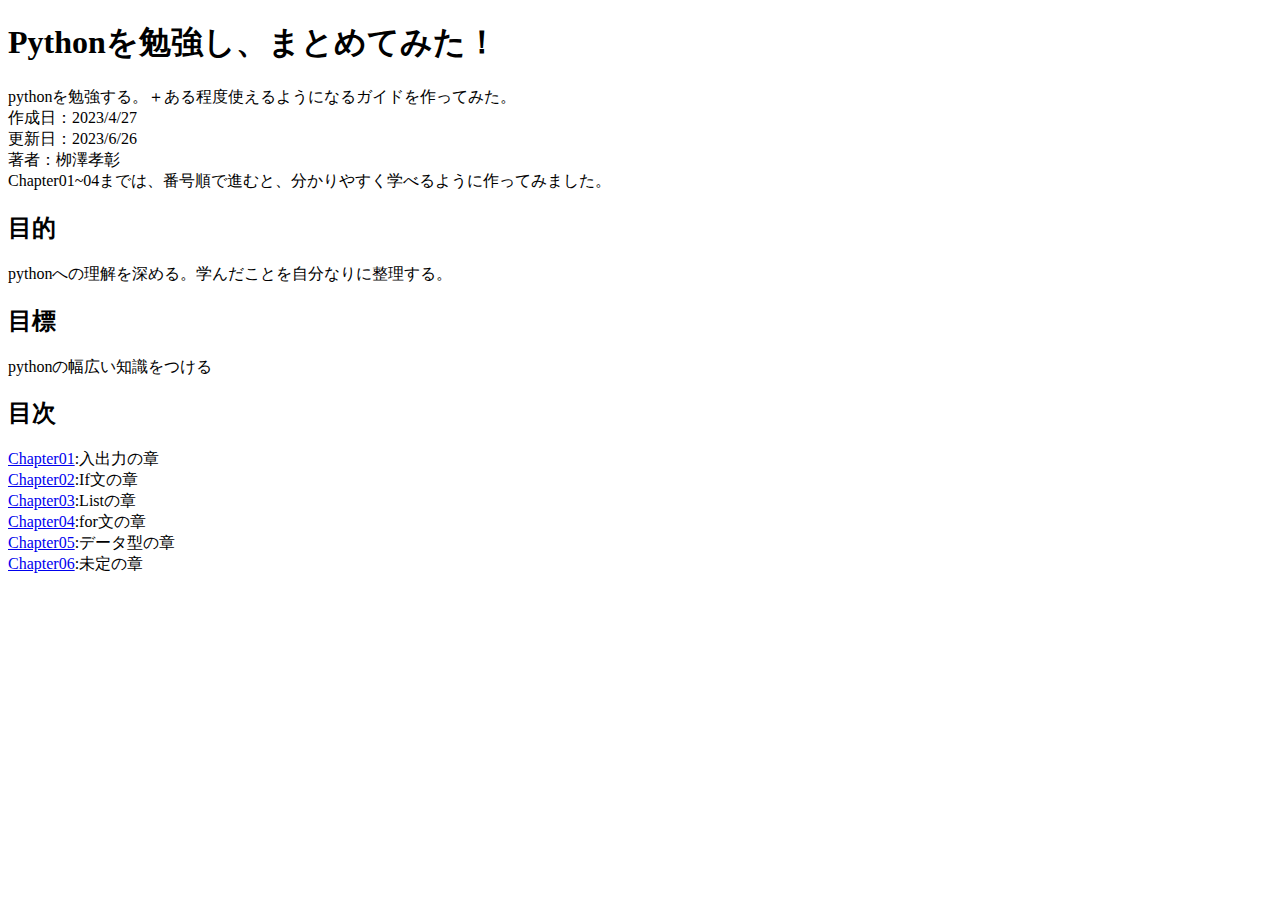
<file: Py/Pymain.html>
<!DOCTYPE html>
<html>
  <head>
    <title>Study_Python</title>
    <meta charset="UTF-8">
  </head>
  <body>
    <p>
      <h1>Pythonを勉強し、まとめてみた！</h1>
      pythonを勉強する。＋ある程度使えるようになるガイドを作ってみた。<br>
      作成日：2023/4/27<br>
      更新日：2023/6/26<br>
      著者：栁澤孝彰<br>
      Chapter01~04までは、番号順で進むと、分かりやすく学べるように作ってみました。
      <h2>目的</h2>
      pythonへの理解を深める。学んだことを自分なりに整理する。
      <h2>目標</h2>
      pythonの幅広い知識をつける
      <h2>目次</h2>
      <a href="Py_Chapter01.html">Chapter01</a>:入出力の章<br>
      <a href="Py_Chapter02.html">Chapter02</a>:If文の章<br>
      <a href="Py_Chapter03.html">Chapter03</a>:Listの章<br>
      <a href="Py_Chapter04.html">Chapter04</a>:for文の章<br>
      <a href="Py_Chapter05.html">Chapter05</a>:データ型の章<br>
      <a href="Py_Chapter06.html">Chapter06</a>:未定の章<br> 
    </p>
  </body>
</html>
</file>
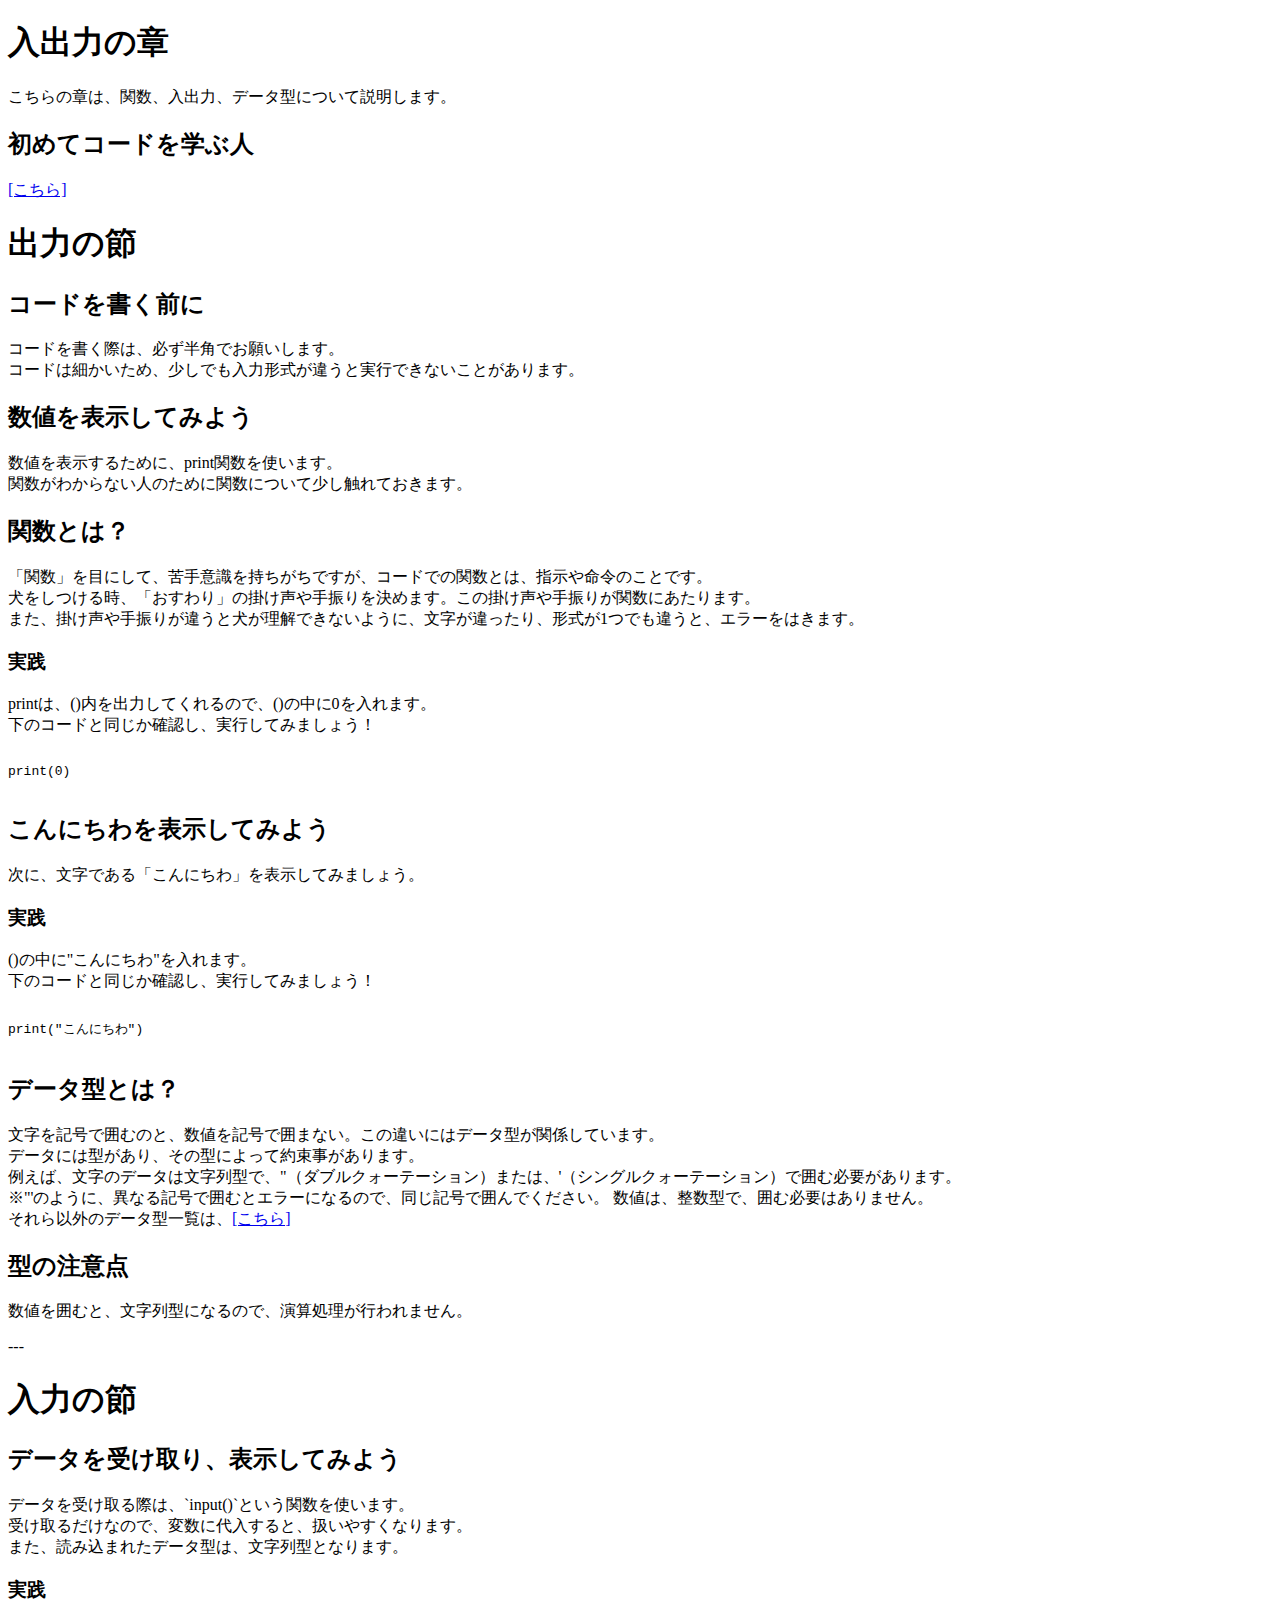
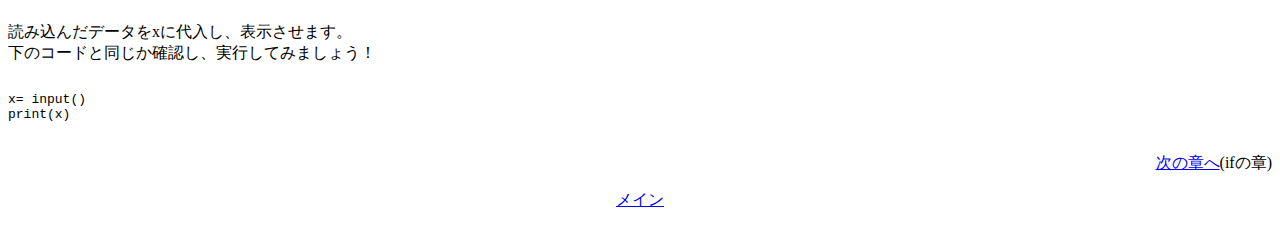
<file: Language/Py/Chapter01.html>
<!DOCTYPE html>
<html>
  <head>
    <meta charset="UTF-8">
  </head>
  <body>
    <p>
      <div class="Textcenter">
        <h1>入出力の章</h1>
        こちらの章は、関数、入出力、データ型について説明します。
        <h2>初めてコードを学ぶ人</h2>
        <a href="../Chapter00.html">[こちら]</a>
        <br/>
        <h1>出力の節</h1>
        <h2>コードを書く前に</h2>
        コードを書く際は、必ず半角でお願いします。<br>
        コードは細かいため、少しでも入力形式が違うと実行できないことがあります。
        <h2>数値を表示してみよう</h2>
        数値を表示するために、print関数を使います。<br>
        関数がわからない人のために関数について少し触れておきます。
        <h2>関数とは？</h2>
        「関数」を目にして、苦手意識を持ちがちですが、コードでの関数とは、指示や命令のことです。<br>
        犬をしつける時、「おすわり」の掛け声や手振りを決めます。この掛け声や手振りが関数にあたります。<br>
        また、掛け声や手振りが違うと犬が理解できないように、文字が違ったり、形式が1つでも違うと、エラーをはきます。<br>
        <h3>実践</h3>
        printは、()内を出力してくれるので、()の中に0を入れます。<br>
        下のコードと同じか確認し、実行してみましょう！
      </div>
      <pre>
<code>
print(0)
</code>
</pre>
      <div class="Textcenter">
        <h2>こんにちわを表示してみよう</h2>
        次に、文字である「こんにちわ」を表示してみましょう。
        <h3>実践</h3>
        ()の中に"こんにちわ"を入れます。<br>
        下のコードと同じか確認し、実行してみましょう！
      </div>
      <pre>
<code>
print("こんにちわ")
</code>
</pre>
      <div class="Textcenter">
        <h2>データ型とは？</h2>
        文字を記号で囲むのと、数値を記号で囲まない。この違いにはデータ型が関係しています。<br>
        データには型があり、その型によって約束事があります。<br>
        例えば、文字のデータは文字列型で、"（ダブルクォーテーション）または、'（シングルクォーテーション）で囲む必要があります。<br>
        ※"'のように、異なる記号で囲むとエラーになるので、同じ記号で囲んでください。
        数値は、整数型で、囲む必要はありません。<br>
        それら以外のデータ型一覧は、<a href="Chapter05.html">[こちら]</a><br>
        <h2>型の注意点</h2>
        数値を囲むと、文字列型になるので、演算処理が行われません。<br>
      </div>
    </p>
    ---
    <p>
      <div class="Textcenter">
        <h1>入力の節</h1>
        <h2>データを受け取り、表示してみよう</h2>
        データを受け取る際は、`input()`という関数を使います。<br>
        受け取るだけなので、変数に代入すると、扱いやすくなります。<br>
        また、読み込まれたデータ型は、文字列型となります。
        <h3>実践</h3>
        読み込んだデータをxに代入し、表示させます。<br>
        下のコードと同じか確認し、実行してみましょう！
      </div>
      <pre>
<code>
x= input()
print(x)
</code>
</pre>
      <p style="text-align:right">
        <a href="Chapter02.html">次の章へ</a>(ifの章)
      </p>
      <p style="text-align:center">
        <a href="Pymain.html">メイン</a>
      </p>
    </p>
  </body>
</html>
</file>
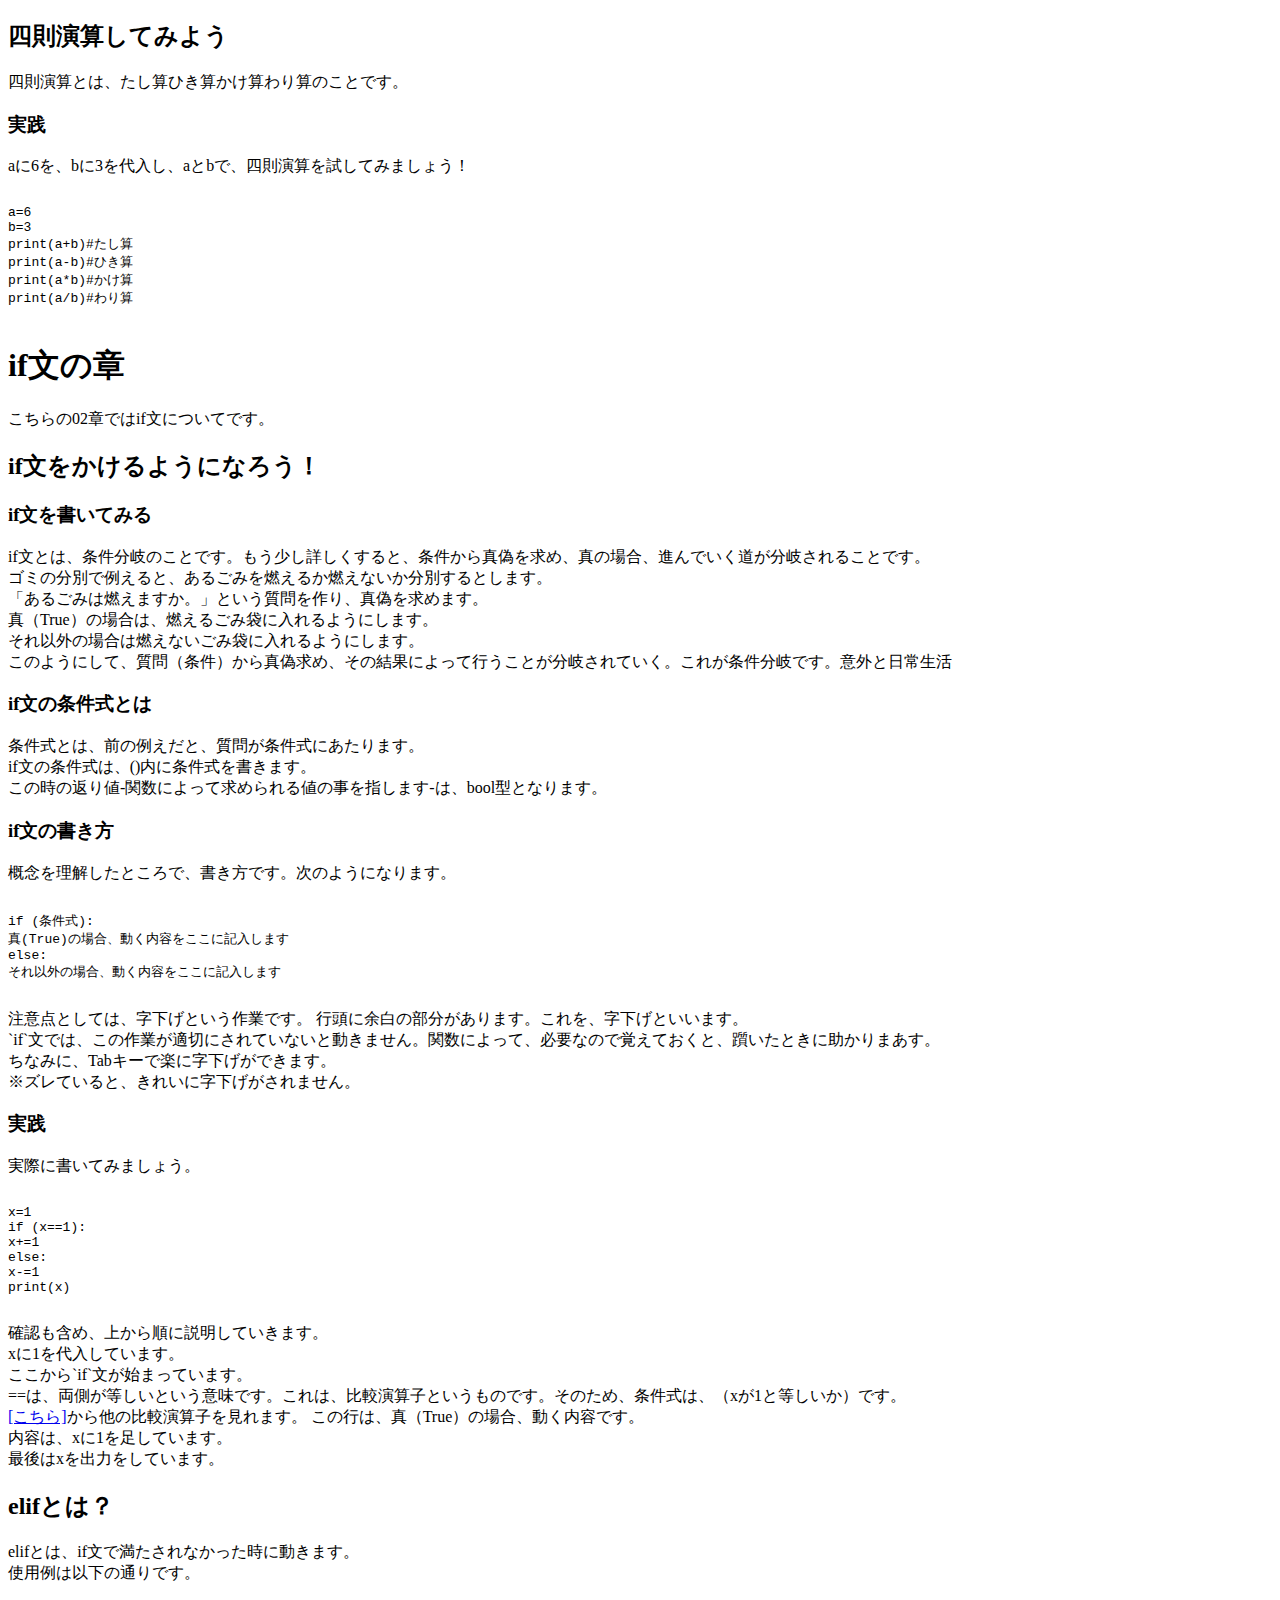
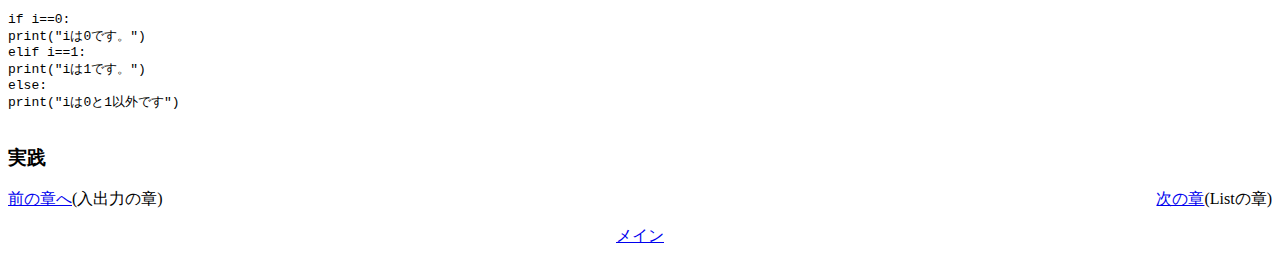
<file: Language/Py/Chapter02.html>
<!DOCTYPE html>
<html>
  <head>
    <meta charset="UTF-8">
  </head>
  <body>
    <p>
      <div class="Textcenter">
        <h2>四則演算してみよう</h2>
        四則演算とは、たし算ひき算かけ算わり算のことです。
        <h3>実践</h3>
        aに6を、bに3を代入し、aとbで、四則演算を試してみましょう！
      </div>
      <pre>
<code>
a=6
b=3
print(a+b)#たし算
print(a-b)#ひき算
print(a*b)#かけ算
print(a/b)#わり算
</code>
</pre>
      <div class="Textcenter">
        <h1>if文の章</h1>
        こちらの02章ではif文についてです。<br>
        <h2>if文をかけるようになろう！</h2>
        <h3>if文を書いてみる</h3>
        if文とは、条件分岐のことです。もう少し詳しくすると、条件から真偽を求め、真の場合、進んでいく道が分岐されることです。<br>
        ゴミの分別で例えると、あるごみを燃えるか燃えないか分別するとします。<br>
        「あるごみは燃えますか。」という質問を作り、真偽を求めます。<br>
        真（True）の場合は、燃えるごみ袋に入れるようにします。<br>
        それ以外の場合は燃えないごみ袋に入れるようにします。<br>
        このようにして、質問（条件）から真偽求め、その結果によって行うことが分岐されていく。これが条件分岐です。意外と日常生活<br>
        <h3>if文の条件式とは</h3>
        条件式とは、前の例えだと、質問が条件式にあたります。<br>
        if文の条件式は、()内に条件式を書きます。<br>
        この時の返り値-関数によって求められる値の事を指します-は、bool型となります。<br>
      </div>
    </p>
    <p>
      <div class="Textcenter">
        <h3>if文の書き方</h3>
        概念を理解したところで、書き方です。次のようになります。
      </div>
      <pre>
<code>
if (条件式):
真(True)の場合、動く内容をここに記入します
else:
それ以外の場合、動く内容をここに記入します    
</code>
</pre>
      <div class="Textcenter">
        注意点としては、字下げという作業です。
        行頭に余白の部分があります。これを、字下げといいます。<br>
        `if`文では、この作業が適切にされていないと動きません。関数によって、必要なので覚えておくと、躓いたときに助かりまあす。<br>
        ちなみに、Tabキーで楽に字下げができます。<br>
        ※ズレていると、きれいに字下げがされません。

        <h3>実践</h3>
        実際に書いてみましょう。
      </div>
      <pre>
<py-script>
x=1
if (x==1):
x+=1
else:
x-=1
print(x)
</py-script>
</pre>
      <div class="Textcenter">
        確認も含め、上から順に説明していきます。<br>
        xに1を代入しています。<br/>
        ここから`if`文が始まっています。<br>
        ==は、両側が等しいという意味です。これは、比較演算子というものです。そのため、条件式は、（xが1と等しいか）です。<br>
        <a href="Chapter06.hmtl">[こちら]</a>から他の比較演算子を見れます。
        この行は、真（True）の場合、動く内容です。<br>
        内容は、xに1を足しています。<br/>
        最後はxを出力をしています。
      </div>
    </p>
    <p>
      <div class="Textcenter">
        <h2>elifとは？</h2>
        elifとは、if文で満たされなかった時に動きます。<br/>
        使用例は以下の通りです。<br/>
      </div>
      <pre>
<code>
if i==0:
print("iは0です。")
elif i==1:
print("iは1です。")
else:
print("iは0と1以外です")
</code>
</pre>
      <div class="Textcenter">
        <h3>実践</h3>
      </div>
    </p>
    <p>
      <DIV style="text-align:right;float:right;"><a href="Chapter03.html">次の章</a>(Listの章)</DIV>
      <a href="Chapter01.html">前の章へ</a>(入出力の章)
    </p>
    <p style="text-align:center">
      <a href="Pymain.html">メイン</a>
    </p>
</file>
<file: Standerdstyle.css>
body {
  background-color: #F0F0FF;
}
h1,h2,h3 {
  color: #0000FF;
  text-align: center;
}
p {
  text-align: center;
}
.author {
  text-align: right;
}
.center_box {
text-align: center;
}
.center_box p {
display: inline-block;
text-align: left;
}
.textarea {
  text-align: center;
}
</file>
